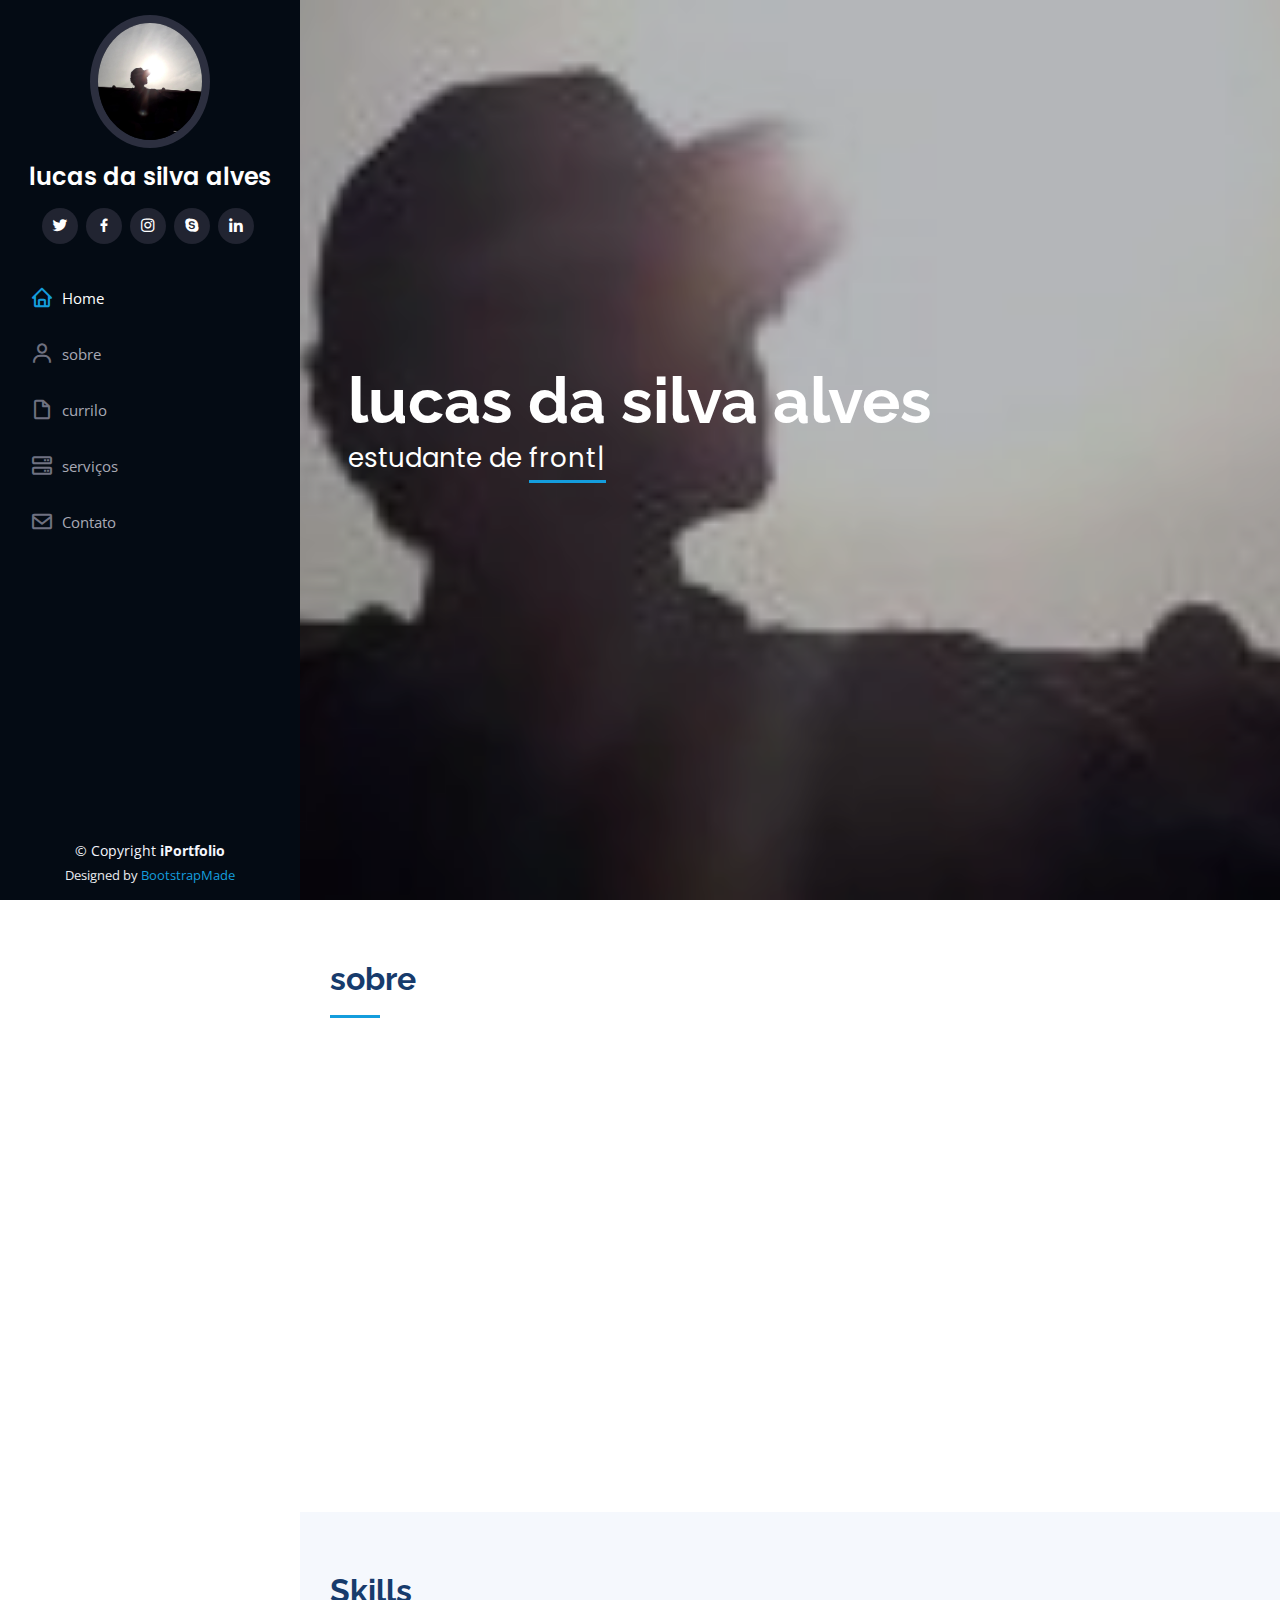
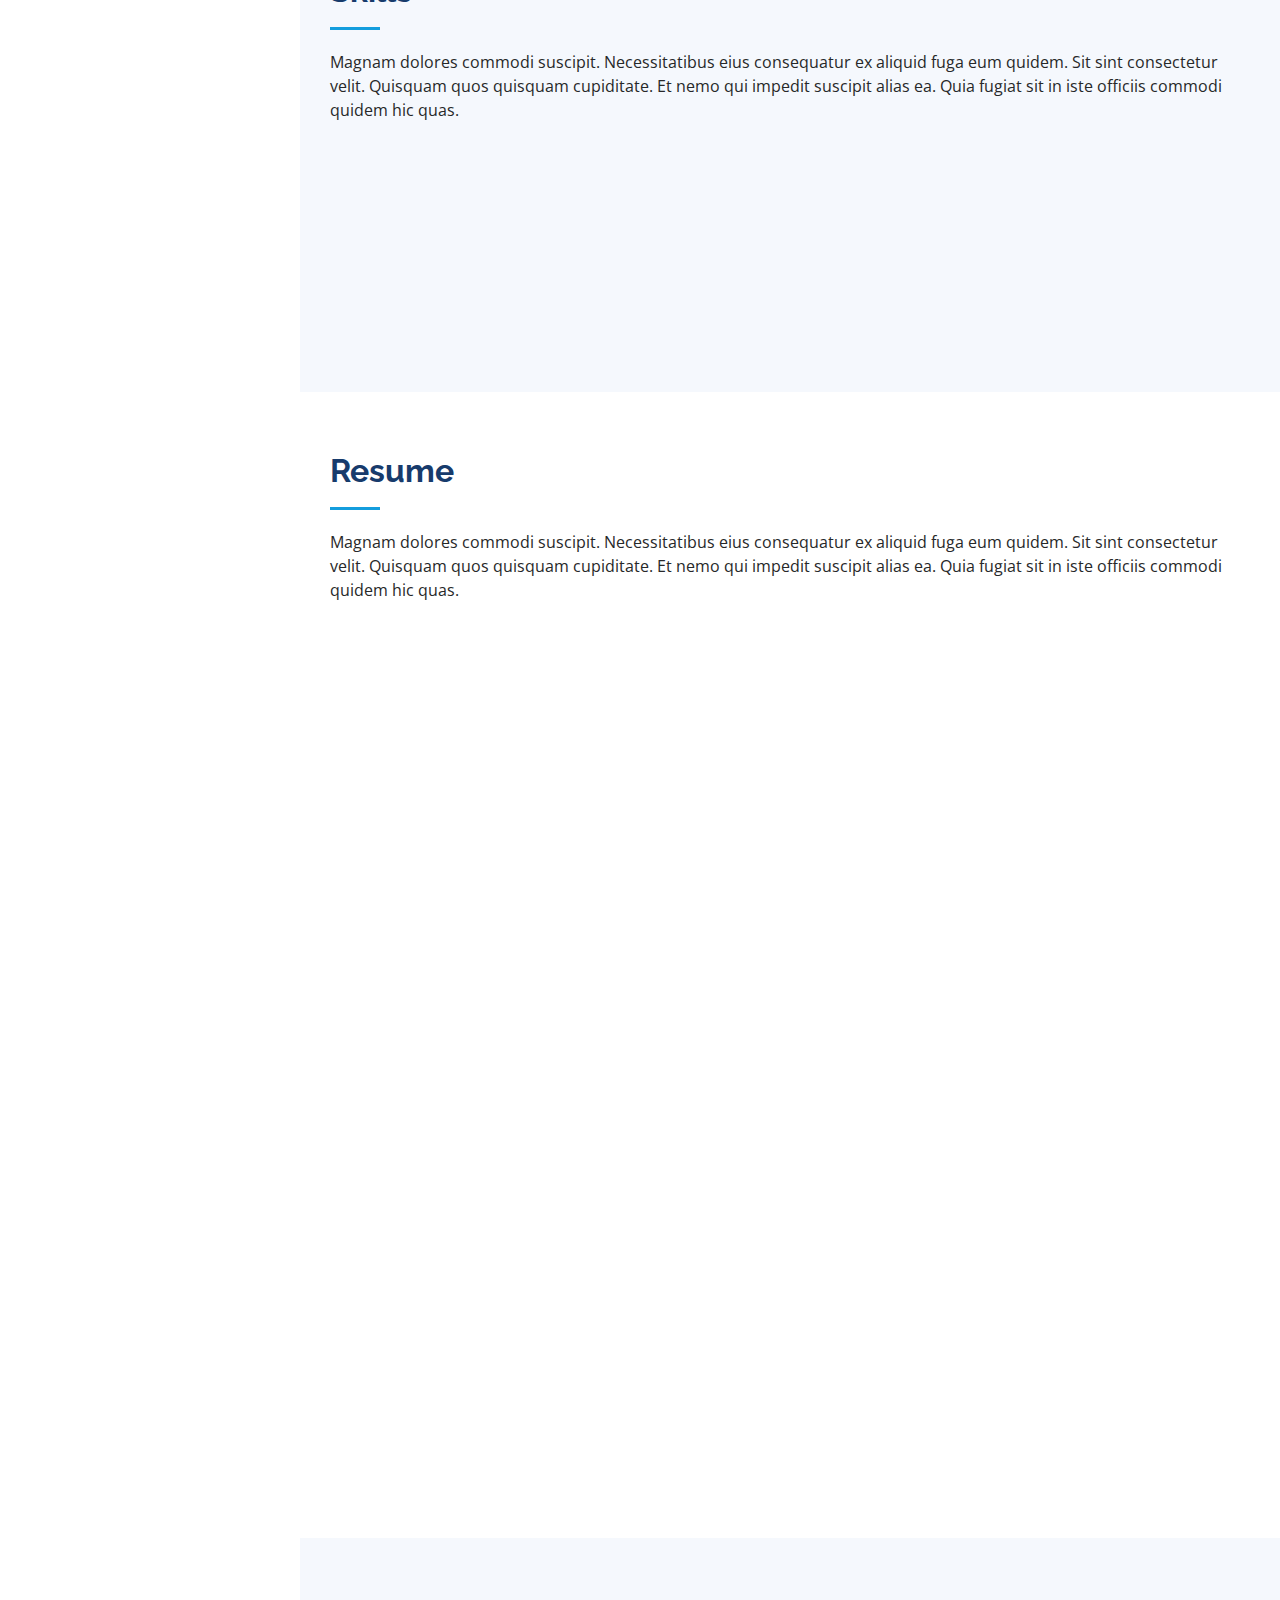
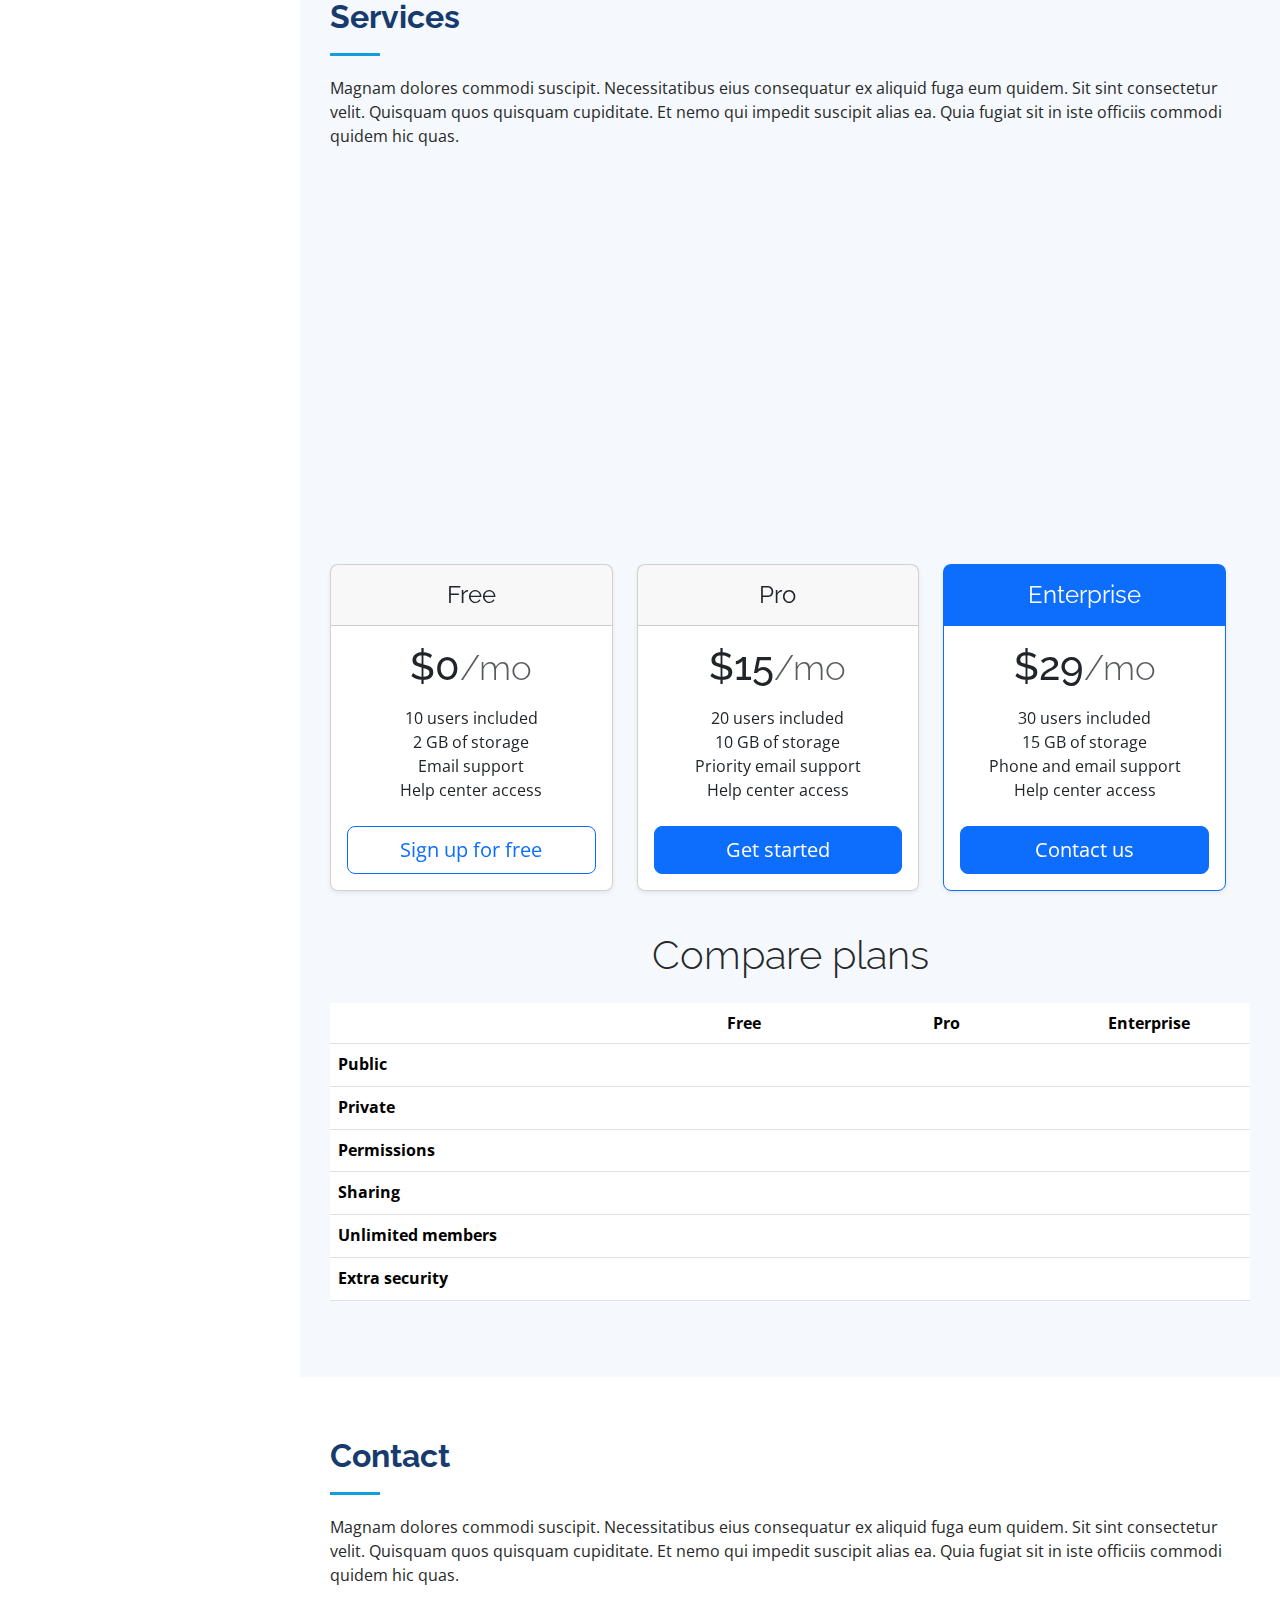
<file: index.html>
<!DOCTYPE html>
<html lang="pt-br">

<head>
  <meta charset="utf-8">
  <meta content="width=device-width, initial-scale=1.0" name="viewport">

  <title>lucas da silva alves</title>
  <meta content="" name="description">
  <meta content="" name="keywords">

  <!-- Favicons -->
  <link href="assets/img/favicon.png" rel="icon">
  <link href="assets/img/apple-touch-icon.png" rel="apple-touch-icon">

  <!-- Google Fonts -->
  <link href="https://fonts.googleapis.com/css?family=Open+Sans:300,300i,400,400i,600,600i,700,700i|Raleway:300,300i,400,400i,500,500i,600,600i,700,700i|Poppins:300,300i,400,400i,500,500i,600,600i,700,700i" rel="stylesheet">

  <!-- Vendor CSS Files -->
  <link href="assets/vendor/aos/aos.css" rel="stylesheet">
  <link href="assets/vendor/bootstrap/css/bootstrap.min.css" rel="stylesheet">
  <link href="assets/vendor/bootstrap-icons/bootstrap-icons.css" rel="stylesheet">
  <link href="assets/vendor/boxicons/css/boxicons.min.css" rel="stylesheet">
  <link href="assets/vendor/glightbox/css/glightbox.min.css" rel="stylesheet">
  <link href="assets/vendor/swiper/swiper-bundle.min.css" rel="stylesheet">

  <!-- Template Main CSS File -->
  <link href="assets/css/style.css" rel="stylesheet">

  <!-- =======================================================
  * Template Name: iPortfolio
  * Updated: Jan 29 2024 with Bootstrap v5.3.2
  * Template URL: https://bootstrapmade.com/iportfolio-bootstrap-portfolio-websites-template/
  * Author: BootstrapMade.com
  * License: https://bootstrapmade.com/license/
  ======================================================== -->
</head>

<body>

  <!-- ======= Mobile nav toggle button ======= -->
  <i class="bi bi-list mobile-nav-toggle d-xl-none"></i>

  <!-- ======= Header ======= -->
  <header id="header">
    <div class="d-flex flex-column">

      <div class="profile">
        <img src="assets/img/profile-img.jpg" alt="" class="img-fluid rounded-circle">
        <h1 class="text-light"><a href="index.html">lucas da silva alves</a></h1>
        <div class="social-links mt-3 text-center">
          <a href="#" class="twitter"><i class="bx bxl-twitter"></i></a>
          <a href="#" class="facebook"><i class="bx bxl-facebook"></i></a>
          <a href="#" class="instagram"><i class="bx bxl-instagram"></i></a>
          <a href="#" class="google-plus"><i class="bx bxl-skype"></i></a>
          <a href="#" class="linkedin"><i class="bx bxl-linkedin"></i></a>
        </div>
      </div>

      <nav id="navbar" class="nav-menu navbar">
        <ul>
          <li><a href="#hero" class="nav-link scrollto active"><i class="bx bx-home"></i> <span>Home</span></a></li>
          <li><a href="#about" class="nav-link scrollto"><i class="bx bx-user"></i> <span>sobre</span></a></li>
          <li><a href="#resume" class="nav-link scrollto"><i class="bx bx-file-blank"></i> <span>currilo</span></a></li>
          <li><a href="#services" class="nav-nk scrollto"><i class="bx bx-server"></i> <span>serviços</span></a></li>
          <li><a href="#contact" class="nav-link scrollto"><i class="bx bx-envelope"></i> <span>Contato</span></a></li>
        </ul>
      </nav><!-- .nav-menu -->
    </div>
  </header><!-- End Header -->

  <!-- ======= Hero Section ======= -->
  <section id="hero" class="d-flex flex-column justify-content-center align-items-center">
    <div class="hero-container" data-aos="fade-in">
      <h1>lucas da silva alves</h1>
      <p>estudante de <span class="typed" data-typed-items="front-end,back-end,empreendedorismo"></span></p>
    </div>
  </section><!-- End Hero -->

  <main id="main">

    <!-- ======= About Section ======= -->
    <section id="about" class="about">
      <div class="container">

        <div class="section-title">
          <h2>sobre</h2>
          
        <div class="row">
          <div class="col-lg-4" data-aos="fade-right">
            <img src="assets/img/profile-img.jpg" class="img-fluid" alt="">
          </div>
          <div class="col-lg-8 pt-4 pt-lg-0 content" data-aos="fade-left">
            <h3>UI/UX Designer &amp; Web Developer.</h3>
            <p class="fst-italic">
              Lorem ipsum dolor sit amet, consectetur adipiscing elit, sed do eiusmod tempor incididunt ut labore et dolore
              magna aliqua.
            </p>
            <div class="row">
              <div class="col-lg-6">
                <ul>
                  <li><i class="bi bi-chevron-right"></i> <strong>data de nascimento:</strong> <span>03 nov 2004</span></li>
                  <li><i class="bi bi-chevron-right"></i> <strong>celular:</strong> <span>+123 456 7890</span></li>
                  <li><i class="bi bi-chevron-right"></i> <strong>cidade:</strong> <span>Mauá,SP</span></li>
                </ul>
              </div>
              <div class="col-lg-6">
                <ul>
                  <li><i class="bi bi-chevron-right"></i> <strong>anos:</strong> <span>19</span></li>
                  <li><i class="bi bi-chevron-right"></i> <strong>grau:</strong> <span>junior</span></li>
                  <li><i class="bi bi-chevron-right"></i> <strong>email:</strong> <span>lucastucha@6gmail.com</span></li>
                  <li><i class="bi bi-chevron-right"></i> <strong>Freelance:</strong> <span>em processo</span></li>
                </ul>
              </div>
            </div>
            <p>
              Officiis eligendi itaque labore et dolorum mollitia officiis optio vero. Quisquam sunt adipisci omnis et ut. Nulla accusantium dolor incidunt officia tempore. Et eius omnis.
              Cupiditate ut dicta maxime officiis quidem quia. Sed et consectetur qui quia repellendus itaque neque. Aliquid amet quidem ut quaerat cupiditate. Ab et eum qui repellendus omnis culpa magni laudantium dolores.
            </p>
          </div>
        </div>

      </div>
    </section><!-- End About Section -->
    <!-- ======= Skills Section ======= -->
    <section id="skills" class="skills section-bg">
      <div class="container">

        <div class="section-title">
          <h2>Skills</h2>
          <p>Magnam dolores commodi suscipit. Necessitatibus eius consequatur ex aliquid fuga eum quidem. Sit sint consectetur velit. Quisquam quos quisquam cupiditate. Et nemo qui impedit suscipit alias ea. Quia fugiat sit in iste officiis commodi quidem hic quas.</p>
        </div>

        <div class="row skills-content">

          <div class="col-lg-6" data-aos="fade-up">

            <div class="progress">
              <span class="skill">HTML <i class="val">100%</i></span>
              <div class="progress-bar-wrap">
                <div class="progress-bar" role="progressbar" aria-valuenow="100" aria-valuemin="0" aria-valuemax="100"></div>
              </div>
            </div>

            <div class="progress">
              <span class="skill">CSS <i class="val">90%</i></span>
              <div class="progress-bar-wrap">
                <div class="progress-bar" role="progressbar" aria-valuenow="90" aria-valuemin="0" aria-valuemax="100"></div>
              </div>
            </div>

            <div class="progress">
              <span class="skill">JavaScript <i class="val">75%</i></span>
              <div class="progress-bar-wrap">
                <div class="progress-bar" role="progressbar" aria-valuenow="75" aria-valuemin="0" aria-valuemax="100"></div>
              </div>
            </div>

          </div>

          <div class="col-lg-6" data-aos="fade-up" data-aos-delay="100">

            <div class="progress">
              <span class="skill">PHP <i class="val">80%</i></span>
              <div class="progress-bar-wrap">
                <div class="progress-bar" role="progressbar" aria-valuenow="80" aria-valuemin="0" aria-valuemax="100"></div>
              </div>
            </div>

            <div class="progress">
              <span class="skill">WordPress/CMS <i class="val">90%</i></span>
              <div class="progress-bar-wrap">
                <div class="progress-bar" role="progressbar" aria-valuenow="90" aria-valuemin="0" aria-valuemax="100"></div>
              </div>
            </div>

            <div class="progress">
              <span class="skill">Photoshop <i class="val">55%</i></span>
              <div class="progress-bar-wrap">
                <div class="progress-bar" role="progressbar" aria-valuenow="55" aria-valuemin="0" aria-valuemax="100"></div>
              </div>
            </div>

          </div>

        </div>

      </div>
    </section><!-- End Skills Section -->

    <!-- ======= Resume Section ======= -->
    <section id="resume" class="resume">
      <div class="container">

        <div class="section-title">
          <h2>Resume</h2>
          <p>Magnam dolores commodi suscipit. Necessitatibus eius consequatur ex aliquid fuga eum quidem. Sit sint consectetur velit. Quisquam quos quisquam cupiditate. Et nemo qui impedit suscipit alias ea. Quia fugiat sit in iste officiis commodi quidem hic quas.</p>
        </div>

        <div class="row">
          <div class="col-lg-6" data-aos="fade-up">
            <h3 class="resume-title">Sumary</h3>
            <div class="resume-item pb-0">
              <h4>lucas da silva alves</h4>
              <p><em>Innovative and deadline-driven Graphic Designer with 3+ years of experience designing and developing user-centered digital/print marketing material from initial concept to final, polished deliverable.</em></p>
              <ul>
                <li>Portland par 127,Orlando, FL</li>
                <li>(123) 456-7891</li>
                <li>alice.barkley@example.com</li>
              </ul>
            </div>

            <h3 class="resume-title">Education</h3>
            <div class="resume-item">
              <h4>Master of Fine Arts &amp; Graphic Design</h4>
              <h5>2015 - 2016</h5>
              <p><em>Rochester Institute of Technology, Rochester, NY</em></p>
              <p>Qui deserunt veniam. Et sed aliquam labore tempore sed quisquam iusto autem sit. Ea vero voluptatum qui ut dignissimos deleniti nerada porti sand markend</p>
            </div>
            <div class="resume-item">
              <h4>Bachelor of Fine Arts &amp; Graphic Design</h4>
              <h5>2010 - 2014</h5>
              <p><em>Rochester Institute of Technology, Rochester, NY</em></p>
              <p>Quia nobis sequi est occaecati aut. Repudiandae et iusto quae reiciendis et quis Eius vel ratione eius unde vitae rerum voluptates asperiores voluptatem Earum molestiae consequatur neque etlon sader mart dila</p>
            </div>
          </div>
          <div class="col-lg-6" data-aos="fade-up" data-aos-delay="100">
            <h3 class="resume-title">Professional Experience</h3>
            <div class="resume-item">
              <h4>Senior graphic design specialist</h4>
              <h5>2019 - Present</h5>
              <p><em>Experion, New York, NY </em></p>
              <ul>
                <li>Lead in the design, development, and implementation of the graphic, layout, and production communication materials</li>
                <li>Delegate tasks to the 7 members of the design team and provide counsel on all aspects of the project. </li>
                <li>Supervise the assessment of all graphic materials in order to ensure quality and accuracy of the design</li>
                <li>Oversee the efficient use of production project budgets ranging from $2,000 - $25,000</li>
              </ul>
            </div>
            <div class="resume-item">
              <h4>Graphic design specialist</h4>
              <h5>2017 - 2018</h5>
              <p><em>Stepping Stone Advertising, New York, NY</em></p>
              <ul>
                <li>Developed numerous marketing programs (logos, brochures,infographics, presentations, and advertisements).</li>
                <li>Managed up to 5 projects or tasks at a given time while under pressure</li>
                <li>Recommended and consulted with clients on the most appropriate graphic design</li>
                <li>Created 4+ design presentations and proposals a month for clients and account managers</li>
              </ul>
            </div>
          </div>
        </div>

      </div>
    </section><!-- End Resume Section -->
    <!-- ======= Services Section ======= -->
    <section id="services" class="services section-bg">
      <div class="container">

        <div class="section-title">
          <h2>Services</h2>
          <p>Magnam dolores commodi suscipit. Necessitatibus eius consequatur ex aliquid fuga eum quidem. Sit sint consectetur velit. Quisquam quos quisquam cupiditate. Et nemo qui impedit suscipit alias ea. Quia fugiat sit in iste officiis commodi quidem hic quas.</p>
        </div>

        <div class="row">
          <div class="col-lg-4 col-md-6 icon-box" data-aos="fade-up">
            <div class="icon"><i class="bi bi-briefcase"></i></div>
            <h4 class="title"><a href="">Lorem Ipsum</a></h4>
            <p class="description">Voluptatum deleniti atque corrupti quos dolores et quas molestias excepturi sint occaecati cupiditate non provident</p>
          </div>
          <div class="col-lg-4 col-md-6 icon-box" data-aos="fade-up" data-aos-delay="100">
            <div class="icon"><i class="bi bi-card-checklist"></i></div>
            <h4 class="title"><a href="">Dolor Sitema</a></h4>
            <p class="description">Minim veniam, quis nostrud exercitation ullamco laboris nisi ut aliquip ex ea commodo consequat tarad limino ata</p>
          </div>
          <div class="col-lg-4 col-md-6 icon-box" data-aos="fade-up" data-aos-delay="200">
            <div class="icon"><i class="bi bi-bar-chart"></i></div>
            <h4 class="title"><a href="">Sed ut perspiciatis</a></h4>
            <p class="description">Duis aute irure dolor in reprehenderit in voluptate velit esse cillum dolore eu fugiat nulla pariatur</p>
          </div>
          <div class="col-lg-4 col-md-6 icon-box" data-aos="fade-up" data-aos-delay="300">
            <div class="icon"><i class="bi bi-binoculars"></i></div>
            <h4 class="title"><a href="">Magni Dolores</a></h4>
            <p class="description">Excepteur sint occaecat cupidatat non proident, sunt in culpa qui officia deserunt mollit anim id est laborum</p>
          </div>
          <div class="col-lg-4 col-md-6 icon-box" data-aos="fade-up" data-aos-delay="400">
            <div class="icon"><i class="bi bi-brightness-high"></i></div>
            <h4 class="title"><a href="">Nemo Enim</a></h4>
            <p class="description">At vero eos et accusamus et iusto odio dignissimos ducimus qui blanditiis praesentium voluptatum deleniti atque</p>
          </div>
          <div class="col-lg-4 col-md-6 icon-box" data-aos="fade-up" data-aos-delay="500">
            <div class="icon"><i class="bi bi-calendar4-week"></i></div>
            <h4 class="title"><a href="">Eiusmod Tempor</a></h4>
            <p class="description">Et harum quidem rerum facilis est et expedita distinctio. Nam libero tempore, cum soluta nobis est eligendi</p>
          </div>

          <div class="row row-cols-1 row-cols-md-3 mb-3 text-center">
            <div class="col">
              <div class="card mb-4 rounded-3 shadow-sm">
                <div class="card-header py-3">
                  <h4 class="my-0 fw-normal">Free</h4>
                </div>
                <div class="card-body">
                  <h1 class="card-title pricing-card-title">$0<small class="text-body-secondary fw-light">/mo</small></h1>
                  <ul class="list-unstyled mt-3 mb-4">
                    <li>10 users included</li>
                    <li>2 GB of storage</li>
                    <li>Email support</li>
                    <li>Help center access</li>
                  </ul>
                  <a href="#contact" type="button" class="w-100 btn btn-lg btn-outline-primary">Sign up for free</a>
                </div>
              </div>
            </div>
            <div class="col">
              <div class="card mb-4 rounded-3 shadow-sm">
                <div class="card-header py-3">
                  <h4 class="my-0 fw-normal">Pro</h4>
                </div>
                <div class="card-body">
                  <h1 class="card-title pricing-card-title">$15<small class="text-body-secondary fw-light">/mo</small></h1>
                  <ul class="list-unstyled mt-3 mb-4">
                    <li>20 users included</li>
                    <li>10 GB of storage</li>
                    <li>Priority email support</li>
                    <li>Help center access</li>
                  </ul>
                  <a href="#contact" type="button" class="w-100 btn btn-lg btn-primary">Get started</a>
                </div>
              </div>
            </div>
            <div class="col">
              <div class="card mb-4 rounded-3 shadow-sm border-primary">
                <div class="card-header py-3 text-bg-primary border-primary">
                  <h4 class="my-0 fw-normal">Enterprise</h4>
                </div>
                <div class="card-body">
                  <h1 class="card-title pricing-card-title">$29<small class="text-body-secondary fw-light">/mo</small></h1>
                  <ul class="list-unstyled mt-3 mb-4">
                    <li>30 users included</li>
                    <li>15 GB of storage</li>
                    <li>Phone and email support</li>
                    <li>Help center access</li>
                  </ul>
                  <a href="#contact" type="button" class="w-100 btn btn-lg btn-primary">Contact us</a>
                </div>
              </div>
            </div>
          </div>
      
          <h2 class="display-6 text-center mb-4">Compare plans</h2>
      
          <div class="table-responsive">
            <table class="table text-center">
              <thead>
                <tr>
                  <th style="width: 34%;"></th>
                  <th style="width: 22%;">Free</th>
                  <th style="width: 22%;">Pro</th>
                  <th style="width: 22%;">Enterprise</th>
                </tr>
              </thead>
              <tbody>
                <tr>
                  <th scope="row" class="text-start">Public</th>
                  <td><svg class="bi" width="24" height="24"><use xlink:href="#check"></use></svg></td>
                  <td><svg class="bi" width="24" height="24"><use xlink:href="#check"></use></svg></td>
                  <td><svg class="bi" width="24" height="24"><use xlink:href="#check"></use></svg></td>
                </tr>
                <tr>
                  <th scope="row" class="text-start">Private</th>
                  <td></td>
                  <td><svg class="bi" width="24" height="24"><use xlink:href="#check"></use></svg></td>
                  <td><svg class="bi" width="24" height="24"><use xlink:href="#check"></use></svg></td>
                </tr>
              </tbody>
      
              <tbody>
                <tr>
                  <th scope="row" class="text-start">Permissions</th>
                  <td><svg class="bi" width="24" height="24"><use xlink:href="#check"></use></svg></td>
                  <td><svg class="bi" width="24" height="24"><use xlink:href="#check"></use></svg></td>
                  <td><svg class="bi" width="24" height="24"><use xlink:href="#check"></use></svg></td>
                </tr>
                <tr>
                  <th scope="row" class="text-start">Sharing</th>
                  <td></td>
                  <td><svg class="bi" width="24" height="24"><use xlink:href="#check"></use></svg></td>
                  <td><svg class="bi" width="24" height="24"><use xlink:href="#check"></use></svg></td>
                </tr>
                <tr>
                  <th scope="row" class="text-start">Unlimited members</th>
                  <td></td>
                  <td><svg class="bi" width="24" height="24"><use xlink:href="#check"></use></svg></td>
                  <td><svg class="bi" width="24" height="24"><use xlink:href="#check"></use></svg></td>
                </tr>
                <tr>
                  <th scope="row" class="text-start">Extra security</th>
                  <td></td>
                  <td></td>
                  <td><svg class="bi" width="24" height="24"><use xlink:href="#check"></use></svg></td>
                </tr>
              </tbody>
            </table>
          </div>
        </div>

      </div>
    </section><!-- End Services Section -->

    

    <!-- ======= Contact Section ======= -->
    <section id="contact" class="contact">
      <div class="container">

        <div class="section-title">
          <h2>Contact</h2>
          <p>Magnam dolores commodi suscipit. Necessitatibus eius consequatur ex aliquid fuga eum quidem. Sit sint consectetur velit. Quisquam quos quisquam cupiditate. Et nemo qui impedit suscipit alias ea. Quia fugiat sit in iste officiis commodi quidem hic quas.</p>
        </div>

        <div class="row" data-aos="fade-in">

          <div class="col-lg-12 d-flex align-items-stretch">
            <div class="info">
              <div class="address">
                <i class="bi bi-geo-alt"></i>
                <h4>Location:</h4>
                <p>A108 Adam Street, New York, NY 535022</p>
              </div>

              <div class="email">
                <i class="bi bi-envelope"></i>
                <h4>Email:</h4>
                <p>info@example.com</p>
              </div>

              <div class="phone">
                <i class="bi bi-phone"></i>
                <h4>Celular:</h4>
                <p>+11 94531-9073</p>
              </div>
              <iframe src="https://www.google.com/maps/embed?pb=!1m18!1m12!1m3!1d3653.6888287886395!2d-46.453670525016186!3d-23.68708346622238!2m3!1f0!2f0!3f0!3m2!1i1024!2i768!4f13.1!3m3!1m2!1s0x94ce6bf1cd6016f3%3A0xd2309ab0209c164!2sR.%20Brasil%2C%20Mau%C3%A1%20-%20SP%2C%2009351-000!5e0!3m2!1spt-BR!2sbr!4v1707851012991!5m2!1spt-BR!2sbr" frameborder="0" style="border:0; width: 100%; height: 290px;" allowfullscreen></iframe>
            </div>

          </div>
        </div>

      </div>
    </section><!-- End Contact Section -->

  </main><!-- End #main -->

  <!-- ======= Footer ======= -->
  <footer id="footer">
    <div class="container">
      <div class="copyright">
        &copy; Copyright <strong><span>iPortfolio</span></strong>
      </div>
      <div class="credits">
        <!-- All the links in the footer should remain intact. -->
        <!-- You can delete the links only if you purchased the pro version. -->
        <!-- Licensing information: https://bootstrapmade.com/license/ -->
        <!-- Purchase the pro version with working PHP/AJAX contact form: https://bootstrapmade.com/iportfolio-bootstrap-portfolio-websites-template/ -->
        Designed by <a href="https://bootstrapmade.com/">BootstrapMade</a>
      </div>
    </div>
  </footer><!-- End  Footer -->

  <a href="#" class="back-to-top d-flex align-items-center justify-content-center"><i class="bi bi-arrow-up-short"></i></a>

  <!-- Vendor JS Files -->
  <script src="assets/vendor/purecounter/purecounter_vanilla.js"></script>
  <script src="assets/vendor/aos/aos.js"></script>
  <script src="assets/vendor/bootstrap/js/bootstrap.bundle.min.js"></script>
  <script src="assets/vendor/glightbox/js/glightbox.min.js"></script>
  <script src="assets/vendor/isotope-layout/isotope.pkgd.min.js"></script>
  <script src="assets/vendor/swiper/swiper-bundle.min.js"></script>
  <script src="assets/vendor/typed.js/typed.umd.js"></script>
  <script src="assets/vendor/waypoints/noframework.waypoints.js"></script>
  <script src="assets/vendor/php-email-form/validate.js"></script>

  <!-- Template Main JS File -->
  <script src="assets/js/main.js"></script>

</body>

</html>
</file>
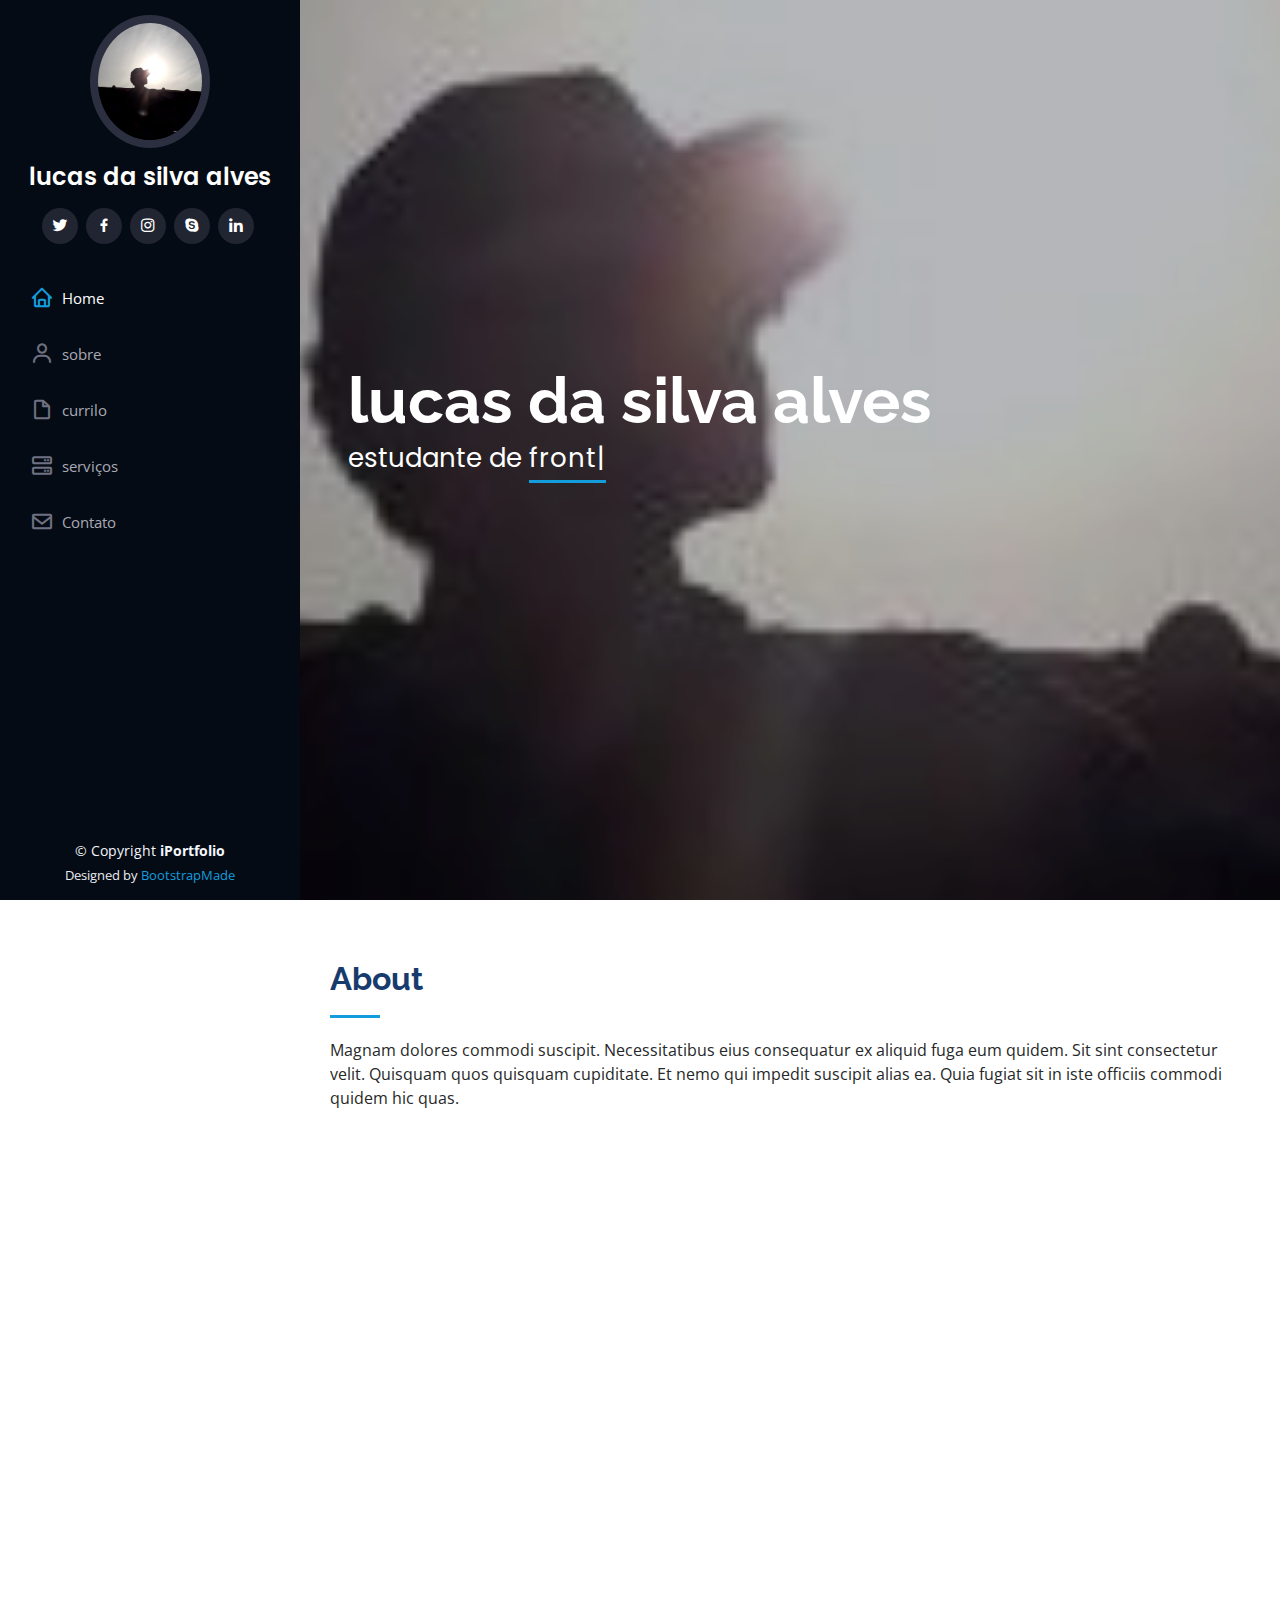
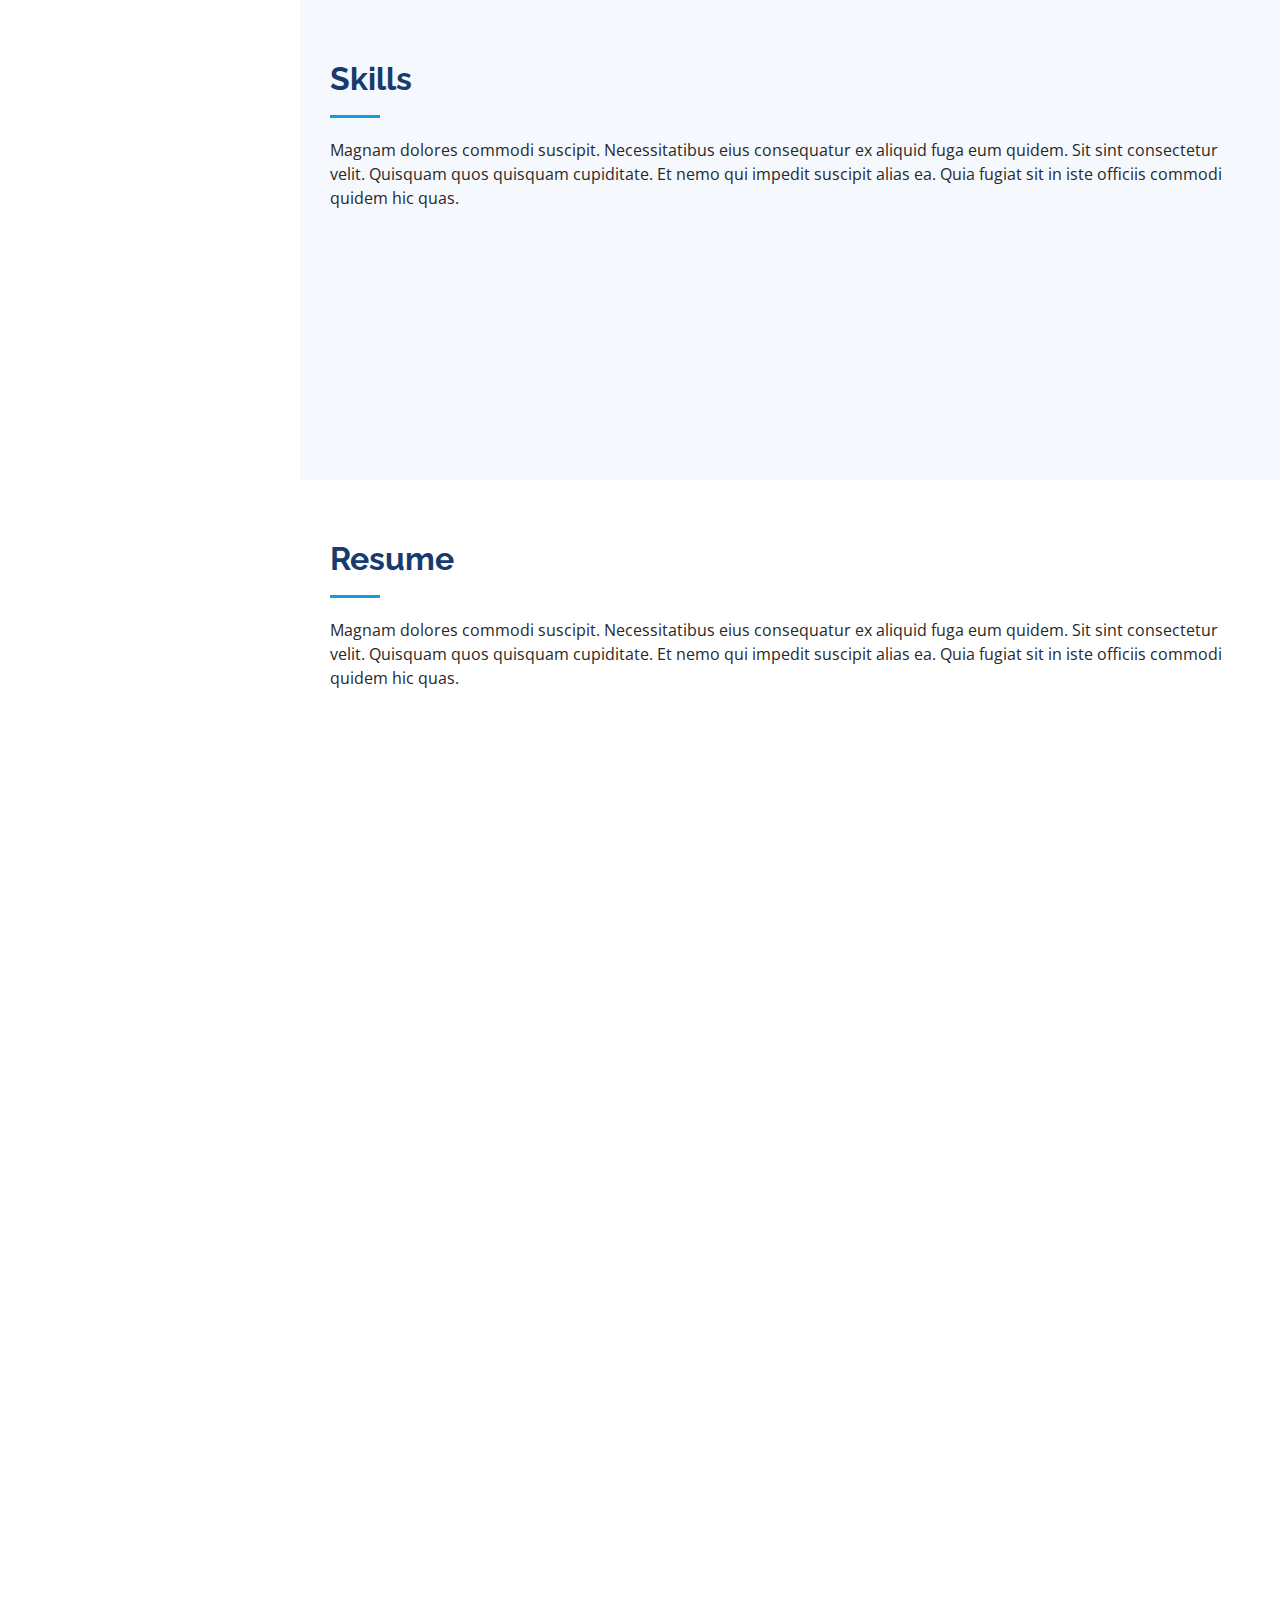
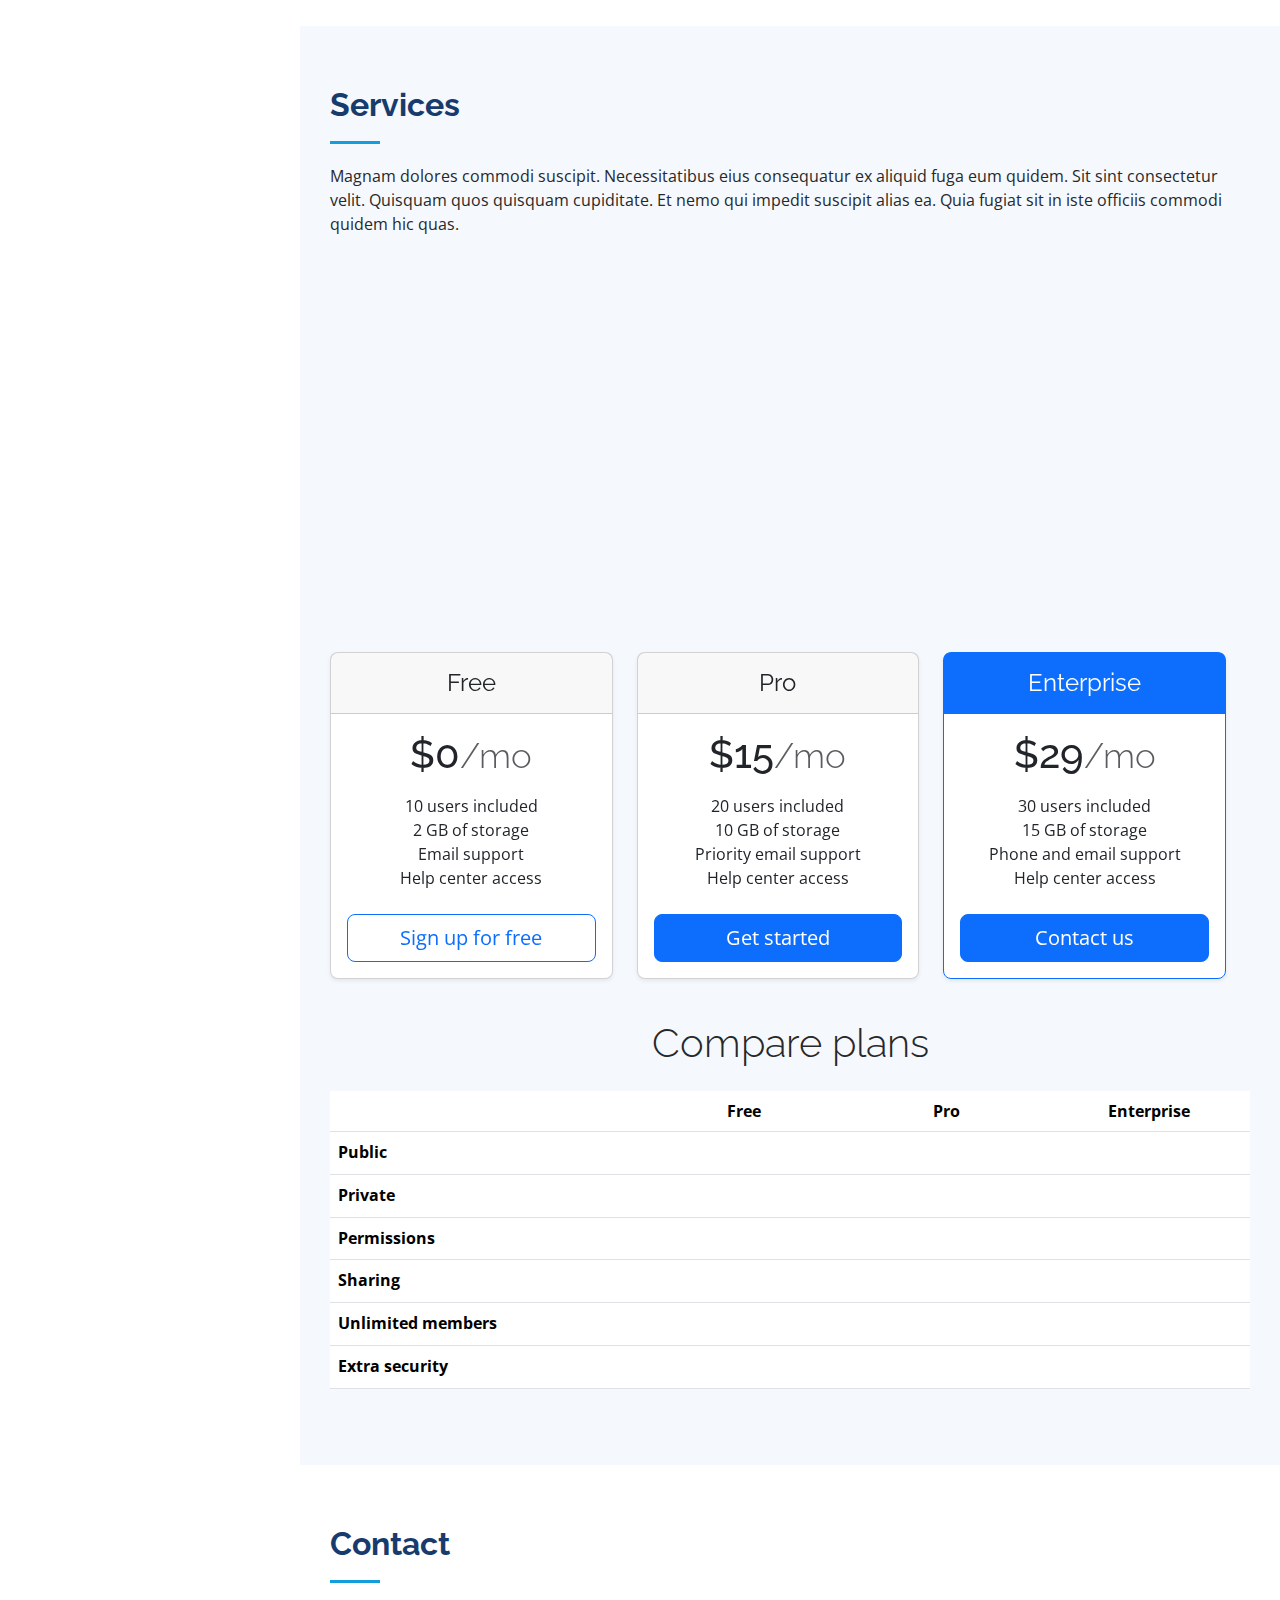
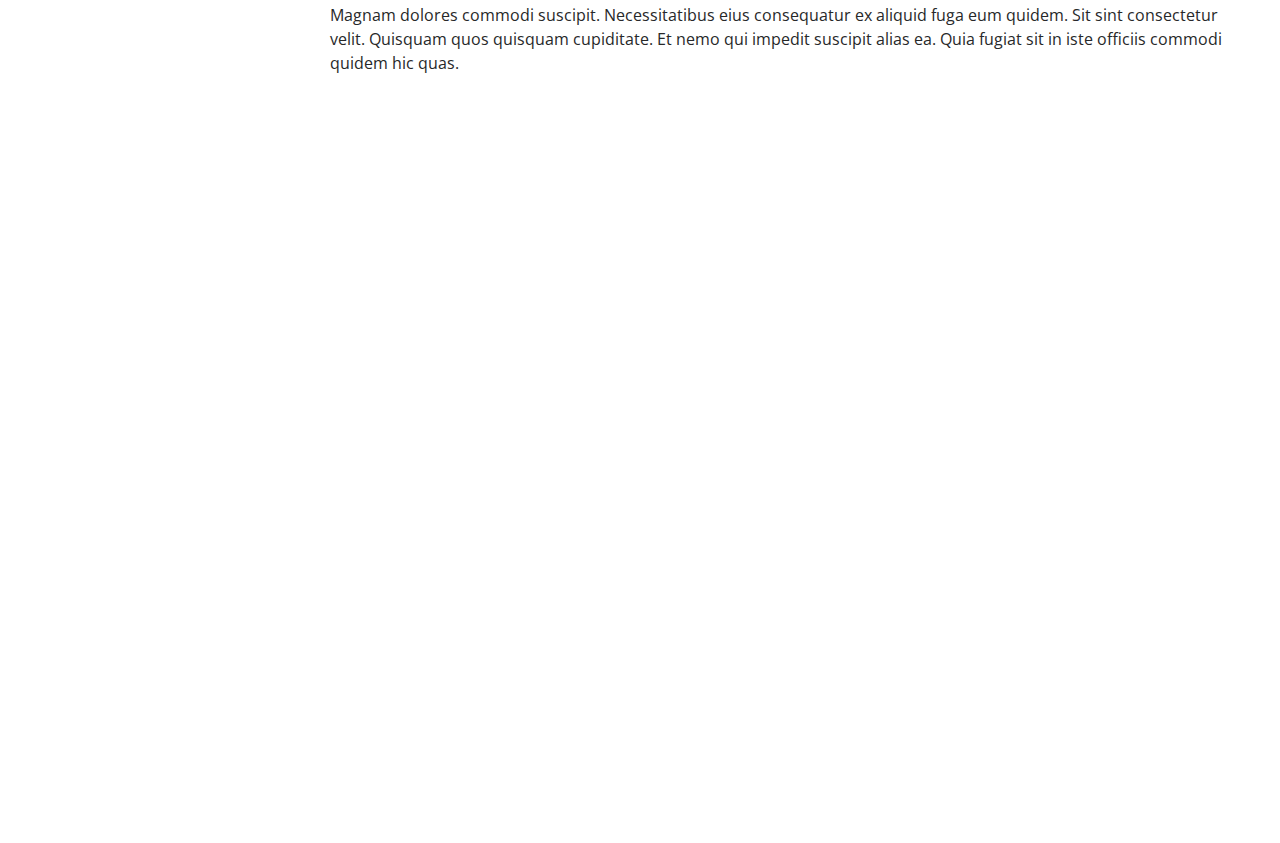
<file: iPortfolio/index.html>
<!DOCTYPE html>
<html lang="pt-br">

<head>
  <meta charset="utf-8">
  <meta content="width=device-width, initial-scale=1.0" name="viewport">

  <title>lucas da silva alves</title>
  <meta content="" name="description">
  <meta content="" name="keywords">

  <!-- Favicons -->
  <link href="assets/img/favicon.png" rel="icon">
  <link href="assets/img/apple-touch-icon.png" rel="apple-touch-icon">

  <!-- Google Fonts -->
  <link href="https://fonts.googleapis.com/css?family=Open+Sans:300,300i,400,400i,600,600i,700,700i|Raleway:300,300i,400,400i,500,500i,600,600i,700,700i|Poppins:300,300i,400,400i,500,500i,600,600i,700,700i" rel="stylesheet">

  <!-- Vendor CSS Files -->
  <link href="assets/vendor/aos/aos.css" rel="stylesheet">
  <link href="assets/vendor/bootstrap/css/bootstrap.min.css" rel="stylesheet">
  <link href="assets/vendor/bootstrap-icons/bootstrap-icons.css" rel="stylesheet">
  <link href="assets/vendor/boxicons/css/boxicons.min.css" rel="stylesheet">
  <link href="assets/vendor/glightbox/css/glightbox.min.css" rel="stylesheet">
  <link href="assets/vendor/swiper/swiper-bundle.min.css" rel="stylesheet">

  <!-- Template Main CSS File -->
  <link href="assets/css/style.css" rel="stylesheet">

  <!-- =======================================================
  * Template Name: iPortfolio
  * Updated: Jan 29 2024 with Bootstrap v5.3.2
  * Template URL: https://bootstrapmade.com/iportfolio-bootstrap-portfolio-websites-template/
  * Author: BootstrapMade.com
  * License: https://bootstrapmade.com/license/
  ======================================================== -->
</head>

<body>

  <!-- ======= Mobile nav toggle button ======= -->
  <i class="bi bi-list mobile-nav-toggle d-xl-none"></i>

  <!-- ======= Header ======= -->
  <header id="header">
    <div class="d-flex flex-column">

      <div class="profile">
        <img src="assets/img/profile-img.jpg" alt="" class="img-fluid rounded-circle">
        <h1 class="text-light"><a href="index.html">lucas da silva alves</a></h1>
        <div class="social-links mt-3 text-center">
          <a href="#" class="twitter"><i class="bx bxl-twitter"></i></a>
          <a href="#" class="facebook"><i class="bx bxl-facebook"></i></a>
          <a href="#" class="instagram"><i class="bx bxl-instagram"></i></a>
          <a href="#" class="google-plus"><i class="bx bxl-skype"></i></a>
          <a href="#" class="linkedin"><i class="bx bxl-linkedin"></i></a>
        </div>
      </div>

      <nav id="navbar" class="nav-menu navbar">
        <ul>
          <li><a href="#hero" class="nav-link scrollto active"><i class="bx bx-home"></i> <span>Home</span></a></li>
          <li><a href="#about" class="nav-link scrollto"><i class="bx bx-user"></i> <span>sobre</span></a></li>
          <li><a href="#resume" class="nav-link scrollto"><i class="bx bx-file-blank"></i> <span>currilo</span></a></li>
          <li><a href="#services" class="nav-nk scrollto"><i class="bx bx-server"></i> <span>serviços</span></a></li>
          <li><a href="#contact" class="nav-link scrollto"><i class="bx bx-envelope"></i> <span>Contato</span></a></li>
        </ul>
      </nav><!-- .nav-menu -->
    </div>
  </header><!-- End Header -->

  <!-- ======= Hero Section ======= -->
  <section id="hero" class="d-flex flex-column justify-content-center align-items-center">
    <div class="hero-container" data-aos="fade-in">
      <h1>lucas da silva alves</h1>
      <p>estudante de <span class="typed" data-typed-items="front-end,back-end,empreendedorismo"></span></p>
    </div>
  </section><!-- End Hero -->

  <main id="main">

    <!-- ======= About Section ======= -->
    <section id="about" class="about">
      <div class="container">

        <div class="section-title">
          <h2>About</h2>
          <p>Magnam dolores commodi suscipit. Necessitatibus eius consequatur ex aliquid fuga eum quidem. Sit sint consectetur velit. Quisquam quos quisquam cupiditate. Et nemo qui impedit suscipit alias ea. Quia fugiat sit in iste officiis commodi quidem hic quas.</p>
        </div>

        <div class="row">
          <div class="col-lg-4" data-aos="fade-right">
            <img src="assets/img/profile-img.jpg" class="img-fluid" alt="">
          </div>
          <div class="col-lg-8 pt-4 pt-lg-0 content" data-aos="fade-left">
            <h3>UI/UX Designer &amp; Web Developer.</h3>
            <p class="fst-italic">
              Lorem ipsum dolor sit amet, consectetur adipiscing elit, sed do eiusmod tempor incididunt ut labore et dolore
              magna aliqua.
            </p>
            <div class="row">
              <div class="col-lg-6">
                <ul>
                  <li><i class="bi bi-chevron-right"></i> <strong>Birthday:</strong> <span>1 May 1995</span></li>
                  <li><i class="bi bi-chevron-right"></i> <strong>Website:</strong> <span>www.example.com</span></li>
                  <li><i class="bi bi-chevron-right"></i> <strong>Phone:</strong> <span>+123 456 7890</span></li>
                  <li><i class="bi bi-chevron-right"></i> <strong>City:</strong> <span>New York, USA</span></li>
                </ul>
              </div>
              <div class="col-lg-6">
                <ul>
                  <li><i class="bi bi-chevron-right"></i> <strong>Age:</strong> <span>30</span></li>
                  <li><i class="bi bi-chevron-right"></i> <strong>Degree:</strong> <span>Master</span></li>
                  <li><i class="bi bi-chevron-right"></i> <strong>PhEmailone:</strong> <span>email@example.com</span></li>
                  <li><i class="bi bi-chevron-right"></i> <strong>Freelance:</strong> <span>Available</span></li>
                </ul>
              </div>
            </div>
            <p>
              Officiis eligendi itaque labore et dolorum mollitia officiis optio vero. Quisquam sunt adipisci omnis et ut. Nulla accusantium dolor incidunt officia tempore. Et eius omnis.
              Cupiditate ut dicta maxime officiis quidem quia. Sed et consectetur qui quia repellendus itaque neque. Aliquid amet quidem ut quaerat cupiditate. Ab et eum qui repellendus omnis culpa magni laudantium dolores.
            </p>
          </div>
        </div>

      </div>
    </section><!-- End About Section -->
    <!-- ======= Skills Section ======= -->
    <section id="skills" class="skills section-bg">
      <div class="container">

        <div class="section-title">
          <h2>Skills</h2>
          <p>Magnam dolores commodi suscipit. Necessitatibus eius consequatur ex aliquid fuga eum quidem. Sit sint consectetur velit. Quisquam quos quisquam cupiditate. Et nemo qui impedit suscipit alias ea. Quia fugiat sit in iste officiis commodi quidem hic quas.</p>
        </div>

        <div class="row skills-content">

          <div class="col-lg-6" data-aos="fade-up">

            <div class="progress">
              <span class="skill">HTML <i class="val">100%</i></span>
              <div class="progress-bar-wrap">
                <div class="progress-bar" role="progressbar" aria-valuenow="100" aria-valuemin="0" aria-valuemax="100"></div>
              </div>
            </div>

            <div class="progress">
              <span class="skill">CSS <i class="val">90%</i></span>
              <div class="progress-bar-wrap">
                <div class="progress-bar" role="progressbar" aria-valuenow="90" aria-valuemin="0" aria-valuemax="100"></div>
              </div>
            </div>

            <div class="progress">
              <span class="skill">JavaScript <i class="val">75%</i></span>
              <div class="progress-bar-wrap">
                <div class="progress-bar" role="progressbar" aria-valuenow="75" aria-valuemin="0" aria-valuemax="100"></div>
              </div>
            </div>

          </div>

          <div class="col-lg-6" data-aos="fade-up" data-aos-delay="100">

            <div class="progress">
              <span class="skill">PHP <i class="val">80%</i></span>
              <div class="progress-bar-wrap">
                <div class="progress-bar" role="progressbar" aria-valuenow="80" aria-valuemin="0" aria-valuemax="100"></div>
              </div>
            </div>

            <div class="progress">
              <span class="skill">WordPress/CMS <i class="val">90%</i></span>
              <div class="progress-bar-wrap">
                <div class="progress-bar" role="progressbar" aria-valuenow="90" aria-valuemin="0" aria-valuemax="100"></div>
              </div>
            </div>

            <div class="progress">
              <span class="skill">Photoshop <i class="val">55%</i></span>
              <div class="progress-bar-wrap">
                <div class="progress-bar" role="progressbar" aria-valuenow="55" aria-valuemin="0" aria-valuemax="100"></div>
              </div>
            </div>

          </div>

        </div>

      </div>
    </section><!-- End Skills Section -->

    <!-- ======= Resume Section ======= -->
    <section id="resume" class="resume">
      <div class="container">

        <div class="section-title">
          <h2>Resume</h2>
          <p>Magnam dolores commodi suscipit. Necessitatibus eius consequatur ex aliquid fuga eum quidem. Sit sint consectetur velit. Quisquam quos quisquam cupiditate. Et nemo qui impedit suscipit alias ea. Quia fugiat sit in iste officiis commodi quidem hic quas.</p>
        </div>

        <div class="row">
          <div class="col-lg-6" data-aos="fade-up">
            <h3 class="resume-title">Sumary</h3>
            <div class="resume-item pb-0">
              <h4>lucas da silva alves</h4>
              <p><em>Innovative and deadline-driven Graphic Designer with 3+ years of experience designing and developing user-centered digital/print marketing material from initial concept to final, polished deliverable.</em></p>
              <ul>
                <li>Portland par 127,Orlando, FL</li>
                <li>(123) 456-7891</li>
                <li>alice.barkley@example.com</li>
              </ul>
            </div>

            <h3 class="resume-title">Education</h3>
            <div class="resume-item">
              <h4>Master of Fine Arts &amp; Graphic Design</h4>
              <h5>2015 - 2016</h5>
              <p><em>Rochester Institute of Technology, Rochester, NY</em></p>
              <p>Qui deserunt veniam. Et sed aliquam labore tempore sed quisquam iusto autem sit. Ea vero voluptatum qui ut dignissimos deleniti nerada porti sand markend</p>
            </div>
            <div class="resume-item">
              <h4>Bachelor of Fine Arts &amp; Graphic Design</h4>
              <h5>2010 - 2014</h5>
              <p><em>Rochester Institute of Technology, Rochester, NY</em></p>
              <p>Quia nobis sequi est occaecati aut. Repudiandae et iusto quae reiciendis et quis Eius vel ratione eius unde vitae rerum voluptates asperiores voluptatem Earum molestiae consequatur neque etlon sader mart dila</p>
            </div>
          </div>
          <div class="col-lg-6" data-aos="fade-up" data-aos-delay="100">
            <h3 class="resume-title">Professional Experience</h3>
            <div class="resume-item">
              <h4>Senior graphic design specialist</h4>
              <h5>2019 - Present</h5>
              <p><em>Experion, New York, NY </em></p>
              <ul>
                <li>Lead in the design, development, and implementation of the graphic, layout, and production communication materials</li>
                <li>Delegate tasks to the 7 members of the design team and provide counsel on all aspects of the project. </li>
                <li>Supervise the assessment of all graphic materials in order to ensure quality and accuracy of the design</li>
                <li>Oversee the efficient use of production project budgets ranging from $2,000 - $25,000</li>
              </ul>
            </div>
            <div class="resume-item">
              <h4>Graphic design specialist</h4>
              <h5>2017 - 2018</h5>
              <p><em>Stepping Stone Advertising, New York, NY</em></p>
              <ul>
                <li>Developed numerous marketing programs (logos, brochures,infographics, presentations, and advertisements).</li>
                <li>Managed up to 5 projects or tasks at a given time while under pressure</li>
                <li>Recommended and consulted with clients on the most appropriate graphic design</li>
                <li>Created 4+ design presentations and proposals a month for clients and account managers</li>
              </ul>
            </div>
          </div>
        </div>

      </div>
    </section><!-- End Resume Section -->
    <!-- ======= Services Section ======= -->
    <section id="services" class="services section-bg">
      <div class="container">

        <div class="section-title">
          <h2>Services</h2>
          <p>Magnam dolores commodi suscipit. Necessitatibus eius consequatur ex aliquid fuga eum quidem. Sit sint consectetur velit. Quisquam quos quisquam cupiditate. Et nemo qui impedit suscipit alias ea. Quia fugiat sit in iste officiis commodi quidem hic quas.</p>
        </div>

        <div class="row">
          <div class="col-lg-4 col-md-6 icon-box" data-aos="fade-up">
            <div class="icon"><i class="bi bi-briefcase"></i></div>
            <h4 class="title"><a href="">Lorem Ipsum</a></h4>
            <p class="description">Voluptatum deleniti atque corrupti quos dolores et quas molestias excepturi sint occaecati cupiditate non provident</p>
          </div>
          <div class="col-lg-4 col-md-6 icon-box" data-aos="fade-up" data-aos-delay="100">
            <div class="icon"><i class="bi bi-card-checklist"></i></div>
            <h4 class="title"><a href="">Dolor Sitema</a></h4>
            <p class="description">Minim veniam, quis nostrud exercitation ullamco laboris nisi ut aliquip ex ea commodo consequat tarad limino ata</p>
          </div>
          <div class="col-lg-4 col-md-6 icon-box" data-aos="fade-up" data-aos-delay="200">
            <div class="icon"><i class="bi bi-bar-chart"></i></div>
            <h4 class="title"><a href="">Sed ut perspiciatis</a></h4>
            <p class="description">Duis aute irure dolor in reprehenderit in voluptate velit esse cillum dolore eu fugiat nulla pariatur</p>
          </div>
          <div class="col-lg-4 col-md-6 icon-box" data-aos="fade-up" data-aos-delay="300">
            <div class="icon"><i class="bi bi-binoculars"></i></div>
            <h4 class="title"><a href="">Magni Dolores</a></h4>
            <p class="description">Excepteur sint occaecat cupidatat non proident, sunt in culpa qui officia deserunt mollit anim id est laborum</p>
          </div>
          <div class="col-lg-4 col-md-6 icon-box" data-aos="fade-up" data-aos-delay="400">
            <div class="icon"><i class="bi bi-brightness-high"></i></div>
            <h4 class="title"><a href="">Nemo Enim</a></h4>
            <p class="description">At vero eos et accusamus et iusto odio dignissimos ducimus qui blanditiis praesentium voluptatum deleniti atque</p>
          </div>
          <div class="col-lg-4 col-md-6 icon-box" data-aos="fade-up" data-aos-delay="500">
            <div class="icon"><i class="bi bi-calendar4-week"></i></div>
            <h4 class="title"><a href="">Eiusmod Tempor</a></h4>
            <p class="description">Et harum quidem rerum facilis est et expedita distinctio. Nam libero tempore, cum soluta nobis est eligendi</p>
          </div>

          <div class="row row-cols-1 row-cols-md-3 mb-3 text-center">
            <div class="col">
              <div class="card mb-4 rounded-3 shadow-sm">
                <div class="card-header py-3">
                  <h4 class="my-0 fw-normal">Free</h4>
                </div>
                <div class="card-body">
                  <h1 class="card-title pricing-card-title">$0<small class="text-body-secondary fw-light">/mo</small></h1>
                  <ul class="list-unstyled mt-3 mb-4">
                    <li>10 users included</li>
                    <li>2 GB of storage</li>
                    <li>Email support</li>
                    <li>Help center access</li>
                  </ul>
                  <a href="#contact" type="button" class="w-100 btn btn-lg btn-outline-primary">Sign up for free</a>
                </div>
              </div>
            </div>
            <div class="col">
              <div class="card mb-4 rounded-3 shadow-sm">
                <div class="card-header py-3">
                  <h4 class="my-0 fw-normal">Pro</h4>
                </div>
                <div class="card-body">
                  <h1 class="card-title pricing-card-title">$15<small class="text-body-secondary fw-light">/mo</small></h1>
                  <ul class="list-unstyled mt-3 mb-4">
                    <li>20 users included</li>
                    <li>10 GB of storage</li>
                    <li>Priority email support</li>
                    <li>Help center access</li>
                  </ul>
                  <a href="#contact" type="button" class="w-100 btn btn-lg btn-primary">Get started</a>
                </div>
              </div>
            </div>
            <div class="col">
              <div class="card mb-4 rounded-3 shadow-sm border-primary">
                <div class="card-header py-3 text-bg-primary border-primary">
                  <h4 class="my-0 fw-normal">Enterprise</h4>
                </div>
                <div class="card-body">
                  <h1 class="card-title pricing-card-title">$29<small class="text-body-secondary fw-light">/mo</small></h1>
                  <ul class="list-unstyled mt-3 mb-4">
                    <li>30 users included</li>
                    <li>15 GB of storage</li>
                    <li>Phone and email support</li>
                    <li>Help center access</li>
                  </ul>
                  <a href="#contact" type="button" class="w-100 btn btn-lg btn-primary">Contact us</a>
                </div>
              </div>
            </div>
          </div>
      
          <h2 class="display-6 text-center mb-4">Compare plans</h2>
      
          <div class="table-responsive">
            <table class="table text-center">
              <thead>
                <tr>
                  <th style="width: 34%;"></th>
                  <th style="width: 22%;">Free</th>
                  <th style="width: 22%;">Pro</th>
                  <th style="width: 22%;">Enterprise</th>
                </tr>
              </thead>
              <tbody>
                <tr>
                  <th scope="row" class="text-start">Public</th>
                  <td><svg class="bi" width="24" height="24"><use xlink:href="#check"></use></svg></td>
                  <td><svg class="bi" width="24" height="24"><use xlink:href="#check"></use></svg></td>
                  <td><svg class="bi" width="24" height="24"><use xlink:href="#check"></use></svg></td>
                </tr>
                <tr>
                  <th scope="row" class="text-start">Private</th>
                  <td></td>
                  <td><svg class="bi" width="24" height="24"><use xlink:href="#check"></use></svg></td>
                  <td><svg class="bi" width="24" height="24"><use xlink:href="#check"></use></svg></td>
                </tr>
              </tbody>
      
              <tbody>
                <tr>
                  <th scope="row" class="text-start">Permissions</th>
                  <td><svg class="bi" width="24" height="24"><use xlink:href="#check"></use></svg></td>
                  <td><svg class="bi" width="24" height="24"><use xlink:href="#check"></use></svg></td>
                  <td><svg class="bi" width="24" height="24"><use xlink:href="#check"></use></svg></td>
                </tr>
                <tr>
                  <th scope="row" class="text-start">Sharing</th>
                  <td></td>
                  <td><svg class="bi" width="24" height="24"><use xlink:href="#check"></use></svg></td>
                  <td><svg class="bi" width="24" height="24"><use xlink:href="#check"></use></svg></td>
                </tr>
                <tr>
                  <th scope="row" class="text-start">Unlimited members</th>
                  <td></td>
                  <td><svg class="bi" width="24" height="24"><use xlink:href="#check"></use></svg></td>
                  <td><svg class="bi" width="24" height="24"><use xlink:href="#check"></use></svg></td>
                </tr>
                <tr>
                  <th scope="row" class="text-start">Extra security</th>
                  <td></td>
                  <td></td>
                  <td><svg class="bi" width="24" height="24"><use xlink:href="#check"></use></svg></td>
                </tr>
              </tbody>
            </table>
          </div>
        </div>

      </div>
    </section><!-- End Services Section -->

    

    <!-- ======= Contact Section ======= -->
    <section id="contact" class="contact">
      <div class="container">

        <div class="section-title">
          <h2>Contact</h2>
          <p>Magnam dolores commodi suscipit. Necessitatibus eius consequatur ex aliquid fuga eum quidem. Sit sint consectetur velit. Quisquam quos quisquam cupiditate. Et nemo qui impedit suscipit alias ea. Quia fugiat sit in iste officiis commodi quidem hic quas.</p>
        </div>

        <div class="row" data-aos="fade-in">

          <div class="col-lg-12 d-flex align-items-stretch">
            <div class="info">
              <div class="address">
                <i class="bi bi-geo-alt"></i>
                <h4>Location:</h4>
                <p>A108 Adam Street, New York, NY 535022</p>
              </div>

              <div class="email">
                <i class="bi bi-envelope"></i>
                <h4>Email:</h4>
                <p>info@example.com</p>
              </div>

              <div class="phone">
                <i class="bi bi-phone"></i>
                <h4>Call:</h4>
                <p>+1 5589 55488 55s</p>
              </div>
              <iframe src="https://www.google.com/maps/embed?pb=!1m18!1m12!1m3!1d3653.6888287886395!2d-46.453670525016186!3d-23.68708346622238!2m3!1f0!2f0!3f0!3m2!1i1024!2i768!4f13.1!3m3!1m2!1s0x94ce6bf1cd6016f3%3A0xd2309ab0209c164!2sR.%20Brasil%2C%20Mau%C3%A1%20-%20SP%2C%2009351-000!5e0!3m2!1spt-BR!2sbr!4v1707851012991!5m2!1spt-BR!2sbr" frameborder="0" style="border:0; width: 100%; height: 290px;" allowfullscreen></iframe>
            </div>

          </div>
        </div>

      </div>
    </section><!-- End Contact Section -->

  </main><!-- End #main -->

  <!-- ======= Footer ======= -->
  <footer id="footer">
    <div class="container">
      <div class="copyright">
        &copy; Copyright <strong><span>iPortfolio</span></strong>
      </div>
      <div class="credits">
        <!-- All the links in the footer should remain intact. -->
        <!-- You can delete the links only if you purchased the pro version. -->
        <!-- Licensing information: https://bootstrapmade.com/license/ -->
        <!-- Purchase the pro version with working PHP/AJAX contact form: https://bootstrapmade.com/iportfolio-bootstrap-portfolio-websites-template/ -->
        Designed by <a href="https://bootstrapmade.com/">BootstrapMade</a>
      </div>
    </div>
  </footer><!-- End  Footer -->

  <a href="#" class="back-to-top d-flex align-items-center justify-content-center"><i class="bi bi-arrow-up-short"></i></a>

  <!-- Vendor JS Files -->
  <script src="assets/vendor/purecounter/purecounter_vanilla.js"></script>
  <script src="assets/vendor/aos/aos.js"></script>
  <script src="assets/vendor/bootstrap/js/bootstrap.bundle.min.js"></script>
  <script src="assets/vendor/glightbox/js/glightbox.min.js"></script>
  <script src="assets/vendor/isotope-layout/isotope.pkgd.min.js"></script>
  <script src="assets/vendor/swiper/swiper-bundle.min.js"></script>
  <script src="assets/vendor/typed.js/typed.umd.js"></script>
  <script src="assets/vendor/waypoints/noframework.waypoints.js"></script>
  <script src="assets/vendor/php-email-form/validate.js"></script>

  <!-- Template Main JS File -->
  <script src="assets/js/main.js"></script>

</body>

</html>
</file>
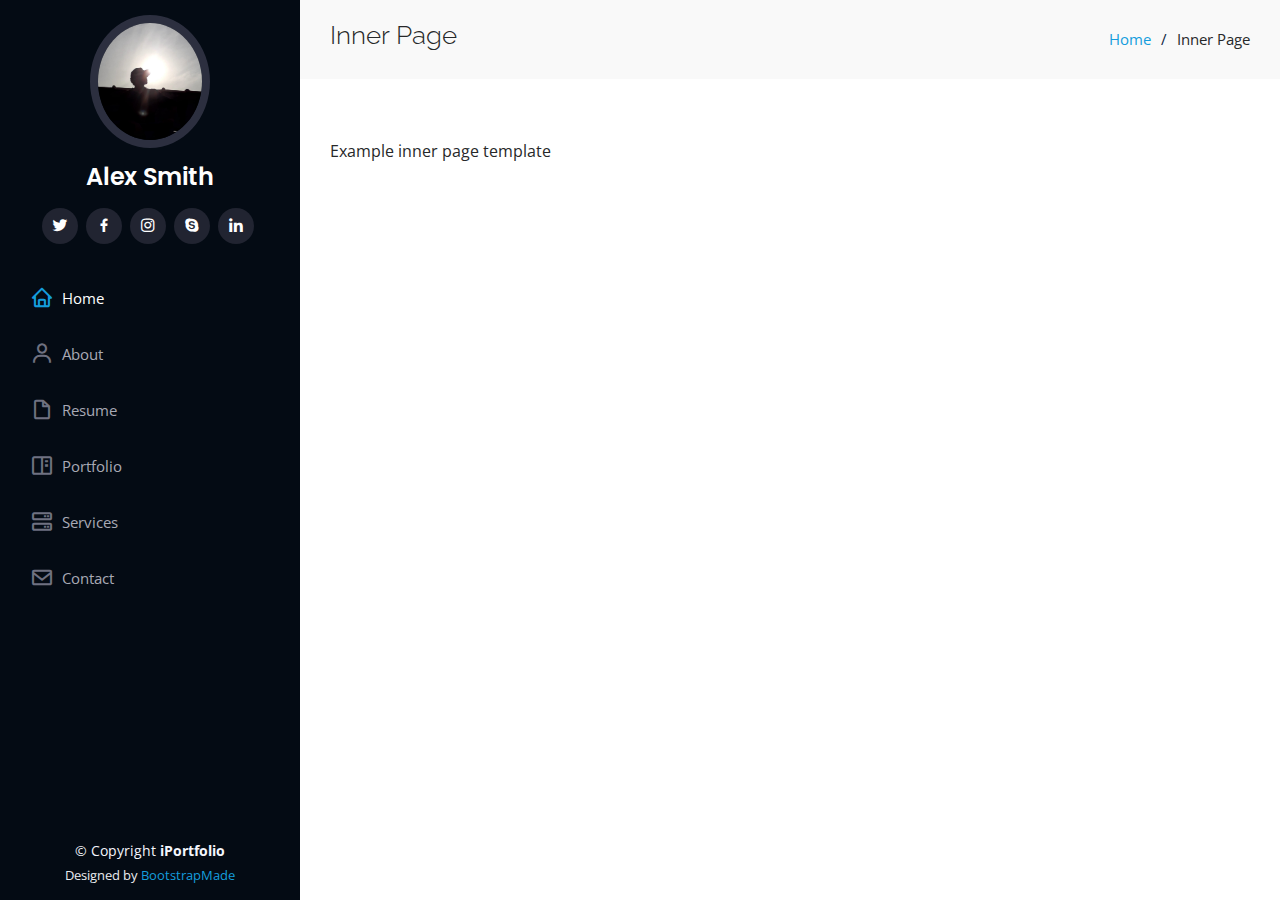
<file: inner-page.html>
<!DOCTYPE html>
<html lang="en">

<head>
  <meta charset="utf-8">
  <meta content="width=device-width, initial-scale=1.0" name="viewport">

  <title>Inner Page - iPortfolio Bootstrap Template</title>
  <meta content="" name="description">
  <meta content="" name="keywords">

  <!-- Favicons -->
  <link href="assets/img/favicon.png" rel="icon">
  <link href="assets/img/apple-touch-icon.png" rel="apple-touch-icon">

  <!-- Google Fonts -->
  <link href="https://fonts.googleapis.com/css?family=Open+Sans:300,300i,400,400i,600,600i,700,700i|Raleway:300,300i,400,400i,500,500i,600,600i,700,700i|Poppins:300,300i,400,400i,500,500i,600,600i,700,700i" rel="stylesheet">

  <!-- Vendor CSS Files -->
  <link href="assets/vendor/aos/aos.css" rel="stylesheet">
  <link href="assets/vendor/bootstrap/css/bootstrap.min.css" rel="stylesheet">
  <link href="assets/vendor/bootstrap-icons/bootstrap-icons.css" rel="stylesheet">
  <link href="assets/vendor/boxicons/css/boxicons.min.css" rel="stylesheet">
  <link href="assets/vendor/glightbox/css/glightbox.min.css" rel="stylesheet">
  <link href="assets/vendor/swiper/swiper-bundle.min.css" rel="stylesheet">

  <!-- Template Main CSS File -->
  <link href="assets/css/style.css" rel="stylesheet">

  <!-- =======================================================
  * Template Name: iPortfolio
  * Updated: Jan 29 2024 with Bootstrap v5.3.2
  * Template URL: https://bootstrapmade.com/iportfolio-bootstrap-portfolio-websites-template/
  * Author: BootstrapMade.com
  * License: https://bootstrapmade.com/license/
  ======================================================== -->
</head>

<body>

  <!-- ======= Mobile nav toggle button ======= -->
  <i class="bi bi-list mobile-nav-toggle d-xl-none"></i>

  <!-- ======= Header ======= -->
  <header id="header">
    <div class="d-flex flex-column">

      <div class="profile">
        <img src="assets/img/profile-img.jpg" alt="" class="img-fluid rounded-circle">
        <h1 class="text-light"><a href="index.html">Alex Smith</a></h1>
        <div class="social-links mt-3 text-center">
          <a href="#" class="twitter"><i class="bx bxl-twitter"></i></a>
          <a href="#" class="facebook"><i class="bx bxl-facebook"></i></a>
          <a href="#" class="instagram"><i class="bx bxl-instagram"></i></a>
          <a href="#" class="google-plus"><i class="bx bxl-skype"></i></a>
          <a href="#" class="linkedin"><i class="bx bxl-linkedin"></i></a>
        </div>
      </div>

      <nav id="navbar" class="nav-menu navbar">
        <ul>
          <li><a href="#hero" class="nav-link scrollto active"><i class="bx bx-home"></i> <span>Home</span></a></li>
          <li><a href="#about" class="nav-link scrollto"><i class="bx bx-user"></i> <span>About</span></a></li>
          <li><a href="#resume" class="nav-link scrollto"><i class="bx bx-file-blank"></i> <span>Resume</span></a></li>
          <li><a href="#portfolio" class="nav-link scrollto"><i class="bx bx-book-content"></i> <span>Portfolio</span></a></li>
          <li><a href="#services" class="nav-link scrollto"><i class="bx bx-server"></i> <span>Services</span></a></li>
          <li><a href="#contact" class="nav-link scrollto"><i class="bx bx-envelope"></i> <span>Contact</span></a></li>
        </ul>
      </nav><!-- .nav-menu -->
    </div>
  </header><!-- End Header -->

  <main id="main">

    <!-- ======= Breadcrumbs ======= -->
    <section class="breadcrumbs">
      <div class="container">

        <div class="d-flex justify-content-between align-items-center">
          <h2>Inner Page</h2>
          <ol>
            <li><a href="index.html">Home</a></li>
            <li>Inner Page</li>
          </ol>
        </div>

      </div>
    </section><!-- End Breadcrumbs -->

    <section class="inner-page">
      <div class="container">
        <p>
          Example inner page template
        </p>
      </div>
    </section>

  </main><!-- End #main -->

  <!-- ======= Footer ======= -->
  <footer id="footer">
    <div class="container">
      <div class="copyright">
        &copy; Copyright <strong><span>iPortfolio</span></strong>
      </div>
      <div class="credits">
        <!-- All the links in the footer should remain intact. -->
        <!-- You can delete the links only if you purchased the pro version. -->
        <!-- Licensing information: https://bootstrapmade.com/license/ -->
        <!-- Purchase the pro version with working PHP/AJAX contact form: https://bootstrapmade.com/iportfolio-bootstrap-portfolio-websites-template/ -->
        Designed by <a href="https://bootstrapmade.com/">BootstrapMade</a>
      </div>
    </div>
  </footer><!-- End  Footer -->

  <a href="#" class="back-to-top d-flex align-items-center justify-content-center"><i class="bi bi-arrow-up-short"></i></a>

  <!-- Vendor JS Files -->
  <script src="assets/vendor/purecounter/purecounter_vanilla.js"></script>
  <script src="assets/vendor/aos/aos.js"></script>
  <script src="assets/vendor/bootstrap/js/bootstrap.bundle.min.js"></script>
  <script src="assets/vendor/glightbox/js/glightbox.min.js"></script>
  <script src="assets/vendor/isotope-layout/isotope.pkgd.min.js"></script>
  <script src="assets/vendor/swiper/swiper-bundle.min.js"></script>
  <script src="assets/vendor/typed.js/typed.umd.js"></script>
  <script src="assets/vendor/waypoints/noframework.waypoints.js"></script>
  <script src="assets/vendor/php-email-form/validate.js"></script>

  <!-- Template Main JS File -->
  <script src="assets/js/main.js"></script>

</body>

</html>
</file>
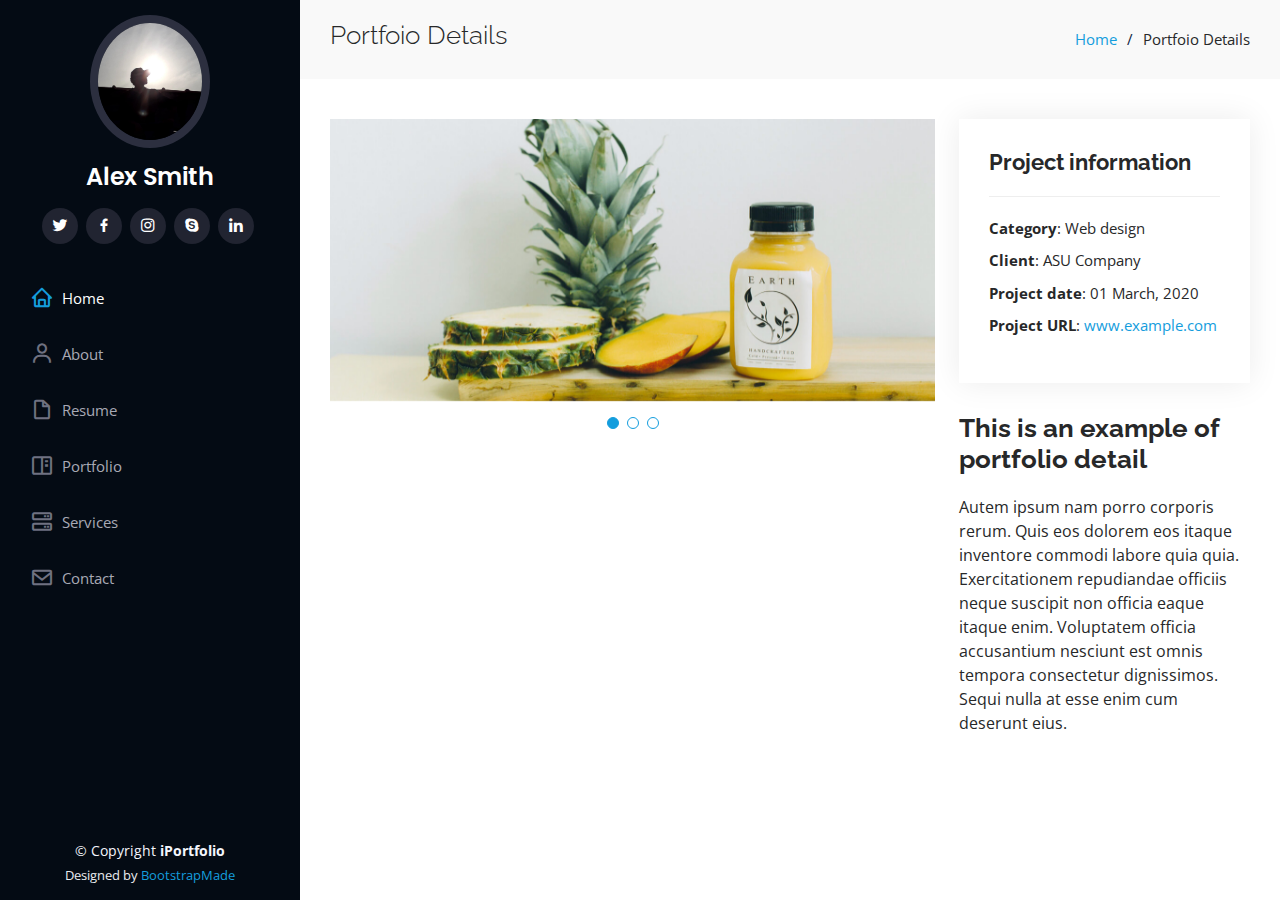
<file: portfolio-details.html>
<!DOCTYPE html>
<html lang="en">

<head>
  <meta charset="utf-8">
  <meta content="width=device-width, initial-scale=1.0" name="viewport">

  <title>Portfolio Details - iPortfolio Bootstrap Template</title>
  <meta content="" name="description">
  <meta content="" name="keywords">

  <!-- Favicons -->
  <link href="assets/img/favicon.png" rel="icon">
  <link href="assets/img/apple-touch-icon.png" rel="apple-touch-icon">

  <!-- Google Fonts -->
  <link href="https://fonts.googleapis.com/css?family=Open+Sans:300,300i,400,400i,600,600i,700,700i|Raleway:300,300i,400,400i,500,500i,600,600i,700,700i|Poppins:300,300i,400,400i,500,500i,600,600i,700,700i" rel="stylesheet">

  <!-- Vendor CSS Files -->
  <link href="assets/vendor/aos/aos.css" rel="stylesheet">
  <link href="assets/vendor/bootstrap/css/bootstrap.min.css" rel="stylesheet">
  <link href="assets/vendor/bootstrap-icons/bootstrap-icons.css" rel="stylesheet">
  <link href="assets/vendor/boxicons/css/boxicons.min.css" rel="stylesheet">
  <link href="assets/vendor/glightbox/css/glightbox.min.css" rel="stylesheet">
  <link href="assets/vendor/swiper/swiper-bundle.min.css" rel="stylesheet">

  <!-- Template Main CSS File -->
  <link href="assets/css/style.css" rel="stylesheet">

  <!-- =======================================================
  * Template Name: iPortfolio
  * Updated: Jan 29 2024 with Bootstrap v5.3.2
  * Template URL: https://bootstrapmade.com/iportfolio-bootstrap-portfolio-websites-template/
  * Author: BootstrapMade.com
  * License: https://bootstrapmade.com/license/
  ======================================================== -->
</head>

<body>

  <!-- ======= Mobile nav toggle button ======= -->
  <i class="bi bi-list mobile-nav-toggle d-xl-none"></i>

  <!-- ======= Header ======= -->
  <header id="header">
    <div class="d-flex flex-column">

      <div class="profile">
        <img src="assets/img/profile-img.jpg" alt="" class="img-fluid rounded-circle">
        <h1 class="text-light"><a href="index.html">Alex Smith</a></h1>
        <div class="social-links mt-3 text-center">
          <a href="#" class="twitter"><i class="bx bxl-twitter"></i></a>
          <a href="#" class="facebook"><i class="bx bxl-facebook"></i></a>
          <a href="#" class="instagram"><i class="bx bxl-instagram"></i></a>
          <a href="#" class="google-plus"><i class="bx bxl-skype"></i></a>
          <a href="#" class="linkedin"><i class="bx bxl-linkedin"></i></a>
        </div>
      </div>

      <nav id="navbar" class="nav-menu navbar">
        <ul>
          <li><a href="#hero" class="nav-link scrollto active"><i class="bx bx-home"></i> <span>Home</span></a></li>
          <li><a href="#about" class="nav-link scrollto"><i class="bx bx-user"></i> <span>About</span></a></li>
          <li><a href="#resume" class="nav-link scrollto"><i class="bx bx-file-blank"></i> <span>Resume</span></a></li>
          <li><a href="#portfolio" class="nav-link scrollto"><i class="bx bx-book-content"></i> <span>Portfolio</span></a></li>
          <li><a href="#services" class="nav-link scrollto"><i class="bx bx-server"></i> <span>Services</span></a></li>
          <li><a href="#contact" class="nav-link scrollto"><i class="bx bx-envelope"></i> <span>Contact</span></a></li>
        </ul>
      </nav><!-- .nav-menu -->
    </div>
  </header><!-- End Header -->

  <main id="main">

    <!-- ======= Breadcrumbs ======= -->
    <section id="breadcrumbs" class="breadcrumbs">
      <div class="container">

        <div class="d-flex justify-content-between align-items-center">
          <h2>Portfoio Details</h2>
          <ol>
            <li><a href="index.html">Home</a></li>
            <li>Portfoio Details</li>
          </ol>
        </div>

      </div>
    </section><!-- End Breadcrumbs -->

    <!-- ======= Portfolio Details Section ======= -->
    <section id="portfolio-details" class="portfolio-details">
      <div class="container">

        <div class="row gy-4">

          <div class="col-lg-8">
            <div class="portfolio-details-slider swiper">
              <div class="swiper-wrapper align-items-center">

                <div class="swiper-slide">
                  <img src="assets/img/portfolio/portfolio-details-1.jpg" alt="">
                </div>

                <div class="swiper-slide">
                  <img src="assets/img/portfolio/portfolio-details-2.jpg" alt="">
                </div>

                <div class="swiper-slide">
                  <img src="assets/img/portfolio/portfolio-details-3.jpg" alt="">
                </div>

              </div>
              <div class="swiper-pagination"></div>
            </div>
          </div>

          <div class="col-lg-4">
            <div class="portfolio-info">
              <h3>Project information</h3>
              <ul>
                <li><strong>Category</strong>: Web design</li>
                <li><strong>Client</strong>: ASU Company</li>
                <li><strong>Project date</strong>: 01 March, 2020</li>
                <li><strong>Project URL</strong>: <a href="#">www.example.com</a></li>
              </ul>
            </div>
            <div class="portfolio-description">
              <h2>This is an example of portfolio detail</h2>
              <p>
                Autem ipsum nam porro corporis rerum. Quis eos dolorem eos itaque inventore commodi labore quia quia. Exercitationem repudiandae officiis neque suscipit non officia eaque itaque enim. Voluptatem officia accusantium nesciunt est omnis tempora consectetur dignissimos. Sequi nulla at esse enim cum deserunt eius.
              </p>
            </div>
          </div>

        </div>

      </div>
    </section><!-- End Portfolio Details Section -->

  </main><!-- End #main -->

  <!-- ======= Footer ======= -->
  <footer id="footer">
    <div class="container">
      <div class="copyright">
        &copy; Copyright <strong><span>iPortfolio</span></strong>
      </div>
      <div class="credits">
        <!-- All the links in the footer should remain intact. -->
        <!-- You can delete the links only if you purchased the pro version. -->
        <!-- Licensing information: https://bootstrapmade.com/license/ -->
        <!-- Purchase the pro version with working PHP/AJAX contact form: https://bootstrapmade.com/iportfolio-bootstrap-portfolio-websites-template/ -->
        Designed by <a href="https://bootstrapmade.com/">BootstrapMade</a>
      </div>
    </div>
  </footer><!-- End  Footer -->

  <a href="#" class="back-to-top d-flex align-items-center justify-content-center"><i class="bi bi-arrow-up-short"></i></a>

  <!-- Vendor JS Files -->
  <script src="assets/vendor/purecounter/purecounter_vanilla.js"></script>
  <script src="assets/vendor/aos/aos.js"></script>
  <script src="assets/vendor/bootstrap/js/bootstrap.bundle.min.js"></script>
  <script src="assets/vendor/glightbox/js/glightbox.min.js"></script>
  <script src="assets/vendor/isotope-layout/isotope.pkgd.min.js"></script>
  <script src="assets/vendor/swiper/swiper-bundle.min.js"></script>
  <script src="assets/vendor/typed.js/typed.umd.js"></script>
  <script src="assets/vendor/waypoints/noframework.waypoints.js"></script>
  <script src="assets/vendor/php-email-form/validate.js"></script>

  <!-- Template Main JS File -->
  <script src="assets/js/main.js"></script>

</body>

</html>
</file>
<file: assets/css/style.css>
/**
* Template Name: iPortfolio
* Updated: Jan 29 2024 with Bootstrap v5.3.2
* Template URL: https://bootstrapmade.com/iportfolio-bootstrap-portfolio-websites-template/
* Author: BootstrapMade.com
* License: https://bootstrapmade.com/license/
*/

/*--------------------------------------------------------------
# General
--------------------------------------------------------------*/
body {
  font-family: "Open Sans", sans-serif;
  color: #272829;
}

a {
  color: #149ddd;
  text-decoration: none;
}

a:hover {
  color: #37b3ed;
  text-decoration: none;
}

h1,
h2,
h3,
h4,
h5,
h6 {
  font-family: "Raleway", sans-serif;
}

/*--------------------------------------------------------------
# Back to top button
--------------------------------------------------------------*/
.back-to-top {
  position: fixed;
  visibility: hidden;
  opacity: 0;
  right: 15px;
  bottom: 15px;
  z-index: 996;
  background: #149ddd;
  width: 40px;
  height: 40px;
  border-radius: 50px;
  transition: all 0.4s;
}

.back-to-top i {
  font-size: 28px;
  color: #fff;
  line-height: 0;
}

.back-to-top:hover {
  background: #2eafec;
  color: #fff;
}

.back-to-top.active {
  visibility: visible;
  opacity: 1;
}

/*--------------------------------------------------------------
# Header
--------------------------------------------------------------*/
#header {
  position: fixed;
  top: 0;
  left: 0;
  bottom: 0;
  width: 300px;
  transition: all ease-in-out 0.5s;
  z-index: 9997;
  transition: all 0.5s;
  padding: 0 15px;
  background: #040b14;
  overflow-y: auto;
}

#header .profile img {
  margin: 15px auto;
  display: block;
  width: 120px;
  border: 8px solid #2c2f3f;
}

#header .profile h1 {
  font-size: 24px;
  margin: 0;
  padding: 0;
  font-weight: 600;
  -moz-text-align-last: center;
  text-align-last: center;
  font-family: "Poppins", sans-serif;
}

#header .profile h1 a,
#header .profile h1 a:hover {
  color: #fff;
  text-decoration: none;
}

#header .profile .social-links a {
  font-size: 18px;
  display: inline-block;
  background: #212431;
  color: #fff;
  line-height: 1;
  padding: 8px 0;
  margin-right: 4px;
  border-radius: 50%;
  text-align: center;
  width: 36px;
  height: 36px;
  transition: 0.3s;
}

#header .profile .social-links a:hover {
  background: #149ddd;
  color: #fff;
  text-decoration: none;
}

#main {
  margin-left: 300px;
}

.container,
.container-fluid {
  padding-left: 30px;
  padding-right: 30px;
}

@media (max-width: 1199px) {
  #header {
    left: -300px;
  }

  #main {
    margin-left: 0;
  }

  .container,
  .container-fluid {
    padding-left: 12px;
    padding-right: 12px;
  }
}

/*--------------------------------------------------------------
# Navigation Menu
--------------------------------------------------------------*/
/* Desktop Navigation */
.nav-menu {
  padding: 30px 0 0 0;
}

.nav-menu * {
  margin: 0;
  padding: 0;
  list-style: none;
}

.nav-menu>ul>li {
  position: relative;
  white-space: nowrap;
}

.nav-menu a,
.nav-menu a:focus {
  display: flex;
  align-items: center;
  color: #a8a9b4;
  padding: 12px 15px;
  margin-bottom: 8px;
  transition: 0.3s;
  font-size: 15px;
}

.nav-menu a i,
.nav-menu a:focus i {
  font-size: 24px;
  padding-right: 8px;
  color: #6f7180;
}

.nav-menu a:hover,
.nav-menu .active,
.nav-menu .active:focus,
.nav-menu li:hover>a {
  text-decoration: none;
  color: #fff;
}

.nav-menu a:hover i,
.nav-menu .active i,
.nav-menu .active:focus i,
.nav-menu li:hover>a i {
  color: #149ddd;
}

/* Mobile Navigation */
.mobile-nav-toggle {
  position: fixed;
  right: 15px;
  top: 15px;
  z-index: 9998;
  border: 0;
  font-size: 24px;
  transition: all 0.4s;
  outline: none !important;
  background-color: #149ddd;
  color: #fff;
  width: 40px;
  height: 40px;
  display: inline-flex;
  align-items: center;
  justify-content: center;
  line-height: 0;
  border-radius: 50px;
  cursor: pointer;
}

.mobile-nav-active {
  overflow: hidden;
}

.mobile-nav-active #header {
  left: 0;
}

/*--------------------------------------------------------------
# Hero Section
--------------------------------------------------------------*/
#hero {
  width: 100%;
  height: 100vh;
  background: url("../img/hero-bg.jpg") top center;
  background-size: cover;
}

#hero:before {
  content: "";
  background: rgba(5, 13, 24, 0.3);
  position: absolute;
  bottom: 0;
  top: 0;
  left: 0;
  right: 0;
  z-index: 1;
}

#hero .hero-container {
  position: relative;
  z-index: 2;
  min-width: 300px;
}

#hero h1 {
  margin: 0 0 10px 0;
  font-size: 64px;
  font-weight: 700;
  line-height: 56px;
  color: #fff;
}

#hero p {
  color: #fff;
  margin-bottom: 50px;
  font-size: 26px;
  font-family: "Poppins", sans-serif;
}

#hero p span {
  color: #fff;
  padding-bottom: 4px;
  letter-spacing: 1px;
  border-bottom: 3px solid #149ddd;
}

@media (min-width: 1024px) {
  #hero {
    background-attachment: fixed;
  }
}

@media (max-width: 768px) {
  #hero h1 {
    font-size: 28px;
    line-height: 36px;
  }

  #hero h2 {
    font-size: 18px;
    line-height: 24px;
    margin-bottom: 30px;
  }
}

/*--------------------------------------------------------------
# Sections General
--------------------------------------------------------------*/
section {
  padding: 60px 0;
  overflow: hidden;
}

.section-bg {
  background: #f5f8fd;
}

.section-title {
  padding-bottom: 30px;
}

.section-title h2 {
  font-size: 32px;
  font-weight: bold;
  margin-bottom: 20px;
  padding-bottom: 20px;
  position: relative;
  color: #173b6c;
}

.section-title h2::after {
  content: "";
  position: absolute;
  display: block;
  width: 50px;
  height: 3px;
  background: #149ddd;
  bottom: 0;
  left: 0;
}

.section-title p {
  margin-bottom: 0;
}

/*--------------------------------------------------------------
# About
--------------------------------------------------------------*/
.about .content h3 {
  font-weight: 700;
  font-size: 26px;
  color: #173b6c;
}

.about .content ul {
  list-style: none;
  padding: 0;
}

.about .content ul li {
  margin-bottom: 20px;
  display: flex;
  align-items: center;
}

.about .content ul strong {
  margin-right: 10px;
}

.about .content ul i {
  font-size: 16px;
  margin-right: 5px;
  color: #149ddd;
  line-height: 0;
}

.about .content p:last-child {
  margin-bottom: 0;
}

/*--------------------------------------------------------------
# Facts
--------------------------------------------------------------*/
.facts {
  padding-bottom: 30px;
}

.facts .count-box {
  padding: 30px;
  width: 100%;
}

.facts .count-box i {
  display: block;
  font-size: 44px;
  color: #149ddd;
  float: left;
  line-height: 0;
}

.facts .count-box span {
  font-size: 48px;
  line-height: 40px;
  display: block;
  font-weight: 700;
  color: #050d18;
  margin-left: 60px;
}

.facts .count-box p {
  padding: 15px 0 0 0;
  margin: 0 0 0 60px;
  font-family: "Raleway", sans-serif;
  font-size: 14px;
  color: #122f57;
}

.facts .count-box a {
  font-weight: 600;
  display: block;
  margin-top: 20px;
  color: #122f57;
  font-size: 15px;
  font-family: "Poppins", sans-serif;
  transition: ease-in-out 0.3s;
}

.facts .count-box a:hover {
  color: #1f5297;
}

/*--------------------------------------------------------------
# Akills
--------------------------------------------------------------*/
.skills .progress {
  height: 60px;
  display: block;
  background: none;
  border-radius: 0;
}

.skills .progress .skill {
  padding: 0;
  margin: 0 0 6px 0;
  text-transform: uppercase;
  display: block;
  font-weight: 600;
  font-family: "Poppins", sans-serif;
  color: #050d18;
}

.skills .progress .skill .val {
  float: right;
  font-style: normal;
}

.skills .progress-bar-wrap {
  background: #dce8f8;
  height: 10px;
}

.skills .progress-bar {
  width: 1px;
  height: 10px;
  transition: 0.9s;
  background-color: #149ddd;
}

/*--------------------------------------------------------------
# Resume
--------------------------------------------------------------*/
.resume .resume-title {
  font-size: 26px;
  font-weight: 700;
  margin-top: 20px;
  margin-bottom: 20px;
  color: #050d18;
}

.resume .resume-item {
  padding: 0 0 20px 20px;
  margin-top: -2px;
  border-left: 2px solid #1f5297;
  position: relative;
}

.resume .resume-item h4 {
  line-height: 18px;
  font-size: 18px;
  font-weight: 600;
  text-transform: uppercase;
  font-family: "Poppins", sans-serif;
  color: #050d18;
  margin-bottom: 10px;
}

.resume .resume-item h5 {
  font-size: 16px;
  background: #e4edf9;
  padding: 5px 15px;
  display: inline-block;
  font-weight: 600;
  margin-bottom: 10px;
}

.resume .resume-item ul {
  padding-left: 20px;
}

.resume .resume-item ul li {
  padding-bottom: 10px;
}

.resume .resume-item:last-child {
  padding-bottom: 0;
}

.resume .resume-item::before {
  content: "";
  position: absolute;
  width: 16px;
  height: 16px;
  border-radius: 50px;
  left: -9px;
  top: 0;
  background: #fff;
  border: 2px solid #1f5297;
}

/*--------------------------------------------------------------
# Portfolio
--------------------------------------------------------------*/
.portfolio .portfolio-item {
  margin-bottom: 30px;
}

.portfolio #portfolio-flters {
  padding: 0;
  margin: 0 auto 35px auto;
  list-style: none;
  text-align: center;
  background: #fff;
  border-radius: 50px;
  padding: 2px 15px;
}

.portfolio #portfolio-flters li {
  cursor: pointer;
  display: inline-block;
  padding: 10px 15px 8px 15px;
  font-size: 14px;
  font-weight: 600;
  line-height: 1;
  text-transform: uppercase;
  color: #272829;
  margin-bottom: 5px;
  transition: all 0.3s ease-in-out;
}

.portfolio #portfolio-flters li:hover,
.portfolio #portfolio-flters li.filter-active {
  color: #149ddd;
}

.portfolio #portfolio-flters li:last-child {
  margin-right: 0;
}

.portfolio .portfolio-wrap {
  transition: 0.3s;
  position: relative;
  overflow: hidden;
  z-index: 1;
}

.portfolio .portfolio-wrap::before {
  content: "";
  background: rgba(255, 255, 255, 0.5);
  position: absolute;
  left: 0;
  right: 0;
  top: 0;
  bottom: 0;
  transition: all ease-in-out 0.3s;
  z-index: 2;
  opacity: 0;
}

.portfolio .portfolio-wrap .portfolio-links {
  opacity: 1;
  left: 0;
  right: 0;
  bottom: -60px;
  z-index: 3;
  position: absolute;
  transition: all ease-in-out 0.3s;
  display: flex;
  justify-content: center;
}

.portfolio .portfolio-wrap .portfolio-links a {
  color: #fff;
  font-size: 28px;
  text-align: center;
  background: rgba(20, 157, 221, 0.75);
  transition: 0.3s;
  width: 50%;
}

.portfolio .portfolio-wrap .portfolio-links a:hover {
  background: rgba(20, 157, 221, 0.95);
}

.portfolio .portfolio-wrap .portfolio-links a+a {
  border-left: 1px solid #37b3ed;
}

.portfolio .portfolio-wrap:hover::before {
  top: 0;
  left: 0;
  right: 0;
  bottom: 0;
  opacity: 1;
}

.portfolio .portfolio-wrap:hover .portfolio-links {
  opacity: 1;
  bottom: 0;
}

/*--------------------------------------------------------------
# Portfolio Details
--------------------------------------------------------------*/
.portfolio-details {
  padding-top: 40px;
}

.portfolio-details .portfolio-details-slider img {
  width: 100%;
}

.portfolio-details .portfolio-details-slider .swiper-pagination {
  margin-top: 20px;
  position: relative;
}

.portfolio-details .portfolio-details-slider .swiper-pagination .swiper-pagination-bullet {
  width: 12px;
  height: 12px;
  background-color: #fff;
  opacity: 1;
  border: 1px solid #149ddd;
}

.portfolio-details .portfolio-details-slider .swiper-pagination .swiper-pagination-bullet-active {
  background-color: #149ddd;
}

.portfolio-details .portfolio-info {
  padding: 30px;
  box-shadow: 0px 0 30px rgba(5, 13, 24, 0.08);
}

.portfolio-details .portfolio-info h3 {
  font-size: 22px;
  font-weight: 700;
  margin-bottom: 20px;
  padding-bottom: 20px;
  border-bottom: 1px solid #eee;
}

.portfolio-details .portfolio-info ul {
  list-style: none;
  padding: 0;
  font-size: 15px;
}

.portfolio-details .portfolio-info ul li+li {
  margin-top: 10px;
}

.portfolio-details .portfolio-description {
  padding-top: 30px;
}

.portfolio-details .portfolio-description h2 {
  font-size: 26px;
  font-weight: 700;
  margin-bottom: 20px;
}

.portfolio-details .portfolio-description p {
  padding: 0;
}

/*--------------------------------------------------------------
# Services
--------------------------------------------------------------*/
.services .icon-box {
  margin-bottom: 20px;
}

.services .icon {
  float: left;
  display: flex;
  align-items: center;
  justify-content: center;
  width: 54px;
  height: 54px;
  background: #149ddd;
  border-radius: 50%;
  transition: 0.5s;
  border: 1px solid #149ddd;
}

.services .icon i {
  color: #fff;
  font-size: 24px;
  line-height: 0;
}

.services .icon-box:hover .icon {
  background: #fff;
}

.services .icon-box:hover .icon i {
  color: #149ddd;
}

.services .title {
  margin-left: 80px;
  font-weight: 700;
  margin-bottom: 15px;
  font-size: 18px;
}

.services .title a {
  color: #343a40;
}

.services .title a:hover {
  color: #149ddd;
}

.services .description {
  margin-left: 80px;
  line-height: 24px;
  font-size: 14px;
}

/*--------------------------------------------------------------
# Testimonials
--------------------------------------------------------------*/
.testimonials .testimonials-carousel,
.testimonials .testimonials-slider {
  overflow: hidden;
}

.testimonials .testimonial-item {
  box-sizing: content-box;
  text-align: center;
  min-height: 320px;
}

.testimonials .testimonial-item .testimonial-img {
  width: 90px;
  border-radius: 50%;
  margin: 0 auto;
}

.testimonials .testimonial-item h3 {
  font-size: 18px;
  font-weight: bold;
  margin: 10px 0 5px 0;
  color: #111;
}

.testimonials .testimonial-item h4 {
  font-size: 14px;
  color: #999;
  margin: 0;
}

.testimonials .testimonial-item .quote-icon-left,
.testimonials .testimonial-item .quote-icon-right {
  color: #c3e8fa;
  font-size: 26px;
}

.testimonials .testimonial-item .quote-icon-left {
  display: inline-block;
  left: -5px;
  position: relative;
}

.testimonials .testimonial-item .quote-icon-right {
  display: inline-block;
  right: -5px;
  position: relative;
  top: 10px;
}

.testimonials .testimonial-item p {
  font-style: italic;
  margin: 0 15px 15px 15px;
  padding: 20px;
  background: #fff;
  position: relative;
  margin-bottom: 35px;
  border-radius: 6px;
  box-shadow: 0px 2px 15px rgba(0, 0, 0, 0.1);
}

.testimonials .testimonial-item p::after {
  content: "";
  width: 0;
  height: 0;
  border-top: 20px solid #fff;
  border-right: 20px solid transparent;
  border-left: 20px solid transparent;
  position: absolute;
  bottom: -20px;
  left: calc(50% - 20px);
}

.testimonials .swiper-pagination {
  margin-top: 20px;
  position: relative;
}

.testimonials .swiper-pagination .swiper-pagination-bullet {
  width: 12px;
  height: 12px;
  background-color: #fff;
  opacity: 1;
  border: 1px solid #149ddd;
}

.testimonials .swiper-pagination .swiper-pagination-bullet-active {
  background-color: #149ddd;
}

/*--------------------------------------------------------------
# Contact
--------------------------------------------------------------*/
.contact {
  padding-bottom: 130px;
}

.contact .info {
  padding: 30px;
  background: #fff;
  width: 100%;
  box-shadow: 0 0 24px 0 rgba(0, 0, 0, 0.12);
}

.contact .info i {
  font-size: 20px;
  color: #149ddd;
  float: left;
  width: 44px;
  height: 44px;
  background: #dff3fc;
  display: flex;
  justify-content: center;
  align-items: center;
  border-radius: 50px;
  transition: all 0.3s ease-in-out;
}

.contact .info h4 {
  padding: 0 0 0 60px;
  font-size: 22px;
  font-weight: 600;
  margin-bottom: 5px;
  color: #050d18;
}

.contact .info p {
  padding: 0 0 10px 60px;
  margin-bottom: 20px;
  font-size: 14px;
  color: #173b6c;
}

.contact .info .email p {
  padding-top: 5px;
}

.contact .info .social-links {
  padding-left: 60px;
}

.contact .info .social-links a {
  font-size: 18px;
  display: inline-block;
  background: #333;
  color: #fff;
  line-height: 1;
  padding: 8px 0;
  border-radius: 50%;
  text-align: center;
  width: 36px;
  height: 36px;
  transition: 0.3s;
  margin-right: 10px;
}

.contact .info .social-links a:hover {
  background: #149ddd;
  color: #fff;
}

.contact .info .email:hover i,
.contact .info .address:hover i,
.contact .info .phone:hover i {
  background: #149ddd;
  color: #fff;
}

.contact .php-email-form {
  width: 100%;
  padding: 30px;
  background: #fff;
  box-shadow: 0 0 24px 0 rgba(0, 0, 0, 0.12);
}

.contact .php-email-form .form-group {
  padding-bottom: 8px;
}

.contact .php-email-form .validate {
  display: none;
  color: red;
  margin: 0 0 15px 0;
  font-weight: 400;
  font-size: 13px;
}

.contact .php-email-form .error-message {
  display: none;
  color: #fff;
  background: #ed3c0d;
  text-align: left;
  padding: 15px;
  font-weight: 600;
}

.contact .php-email-form .error-message br+br {
  margin-top: 25px;
}

.contact .php-email-form .sent-message {
  display: none;
  color: #fff;
  background: #18d26e;
  text-align: center;
  padding: 15px;
  font-weight: 600;
}

.contact .php-email-form .loading {
  display: none;
  background: #fff;
  text-align: center;
  padding: 15px;
}

.contact .php-email-form .loading:before {
  content: "";
  display: inline-block;
  border-radius: 50%;
  width: 24px;
  height: 24px;
  margin: 0 10px -6px 0;
  border: 3px solid #18d26e;
  border-top-color: #eee;
  animation: animate-loading 1s linear infinite;
}

.contact .php-email-form .form-group {
  margin-bottom: 15px;
}

.contact .php-email-form label {
  padding-bottom: 8px;
}

.contact .php-email-form input,
.contact .php-email-form textarea {
  border-radius: 0;
  box-shadow: none;
  font-size: 14px;
}

.contact .php-email-form input {
  height: 44px;
}

.contact .php-email-form textarea {
  padding: 10px 15px;
}

.contact .php-email-form button[type=submit] {
  background: #149ddd;
  border: 0;
  padding: 10px 24px;
  color: #fff;
  transition: 0.4s;
  border-radius: 4px;
}

.contact .php-email-form button[type=submit]:hover {
  background: #37b3ed;
}

@keyframes animate-loading {
  0% {
    transform: rotate(0deg);
  }

  100% {
    transform: rotate(360deg);
  }
}

/*--------------------------------------------------------------
# Breadcrumbs
--------------------------------------------------------------*/
.breadcrumbs {
  padding: 20px 0;
  background: #f9f9f9;
}

.breadcrumbs h2 {
  font-size: 26px;
  font-weight: 300;
}

.breadcrumbs ol {
  display: flex;
  flex-wrap: wrap;
  list-style: none;
  padding: 0;
  margin: 0;
  font-size: 15px;
}

.breadcrumbs ol li+li {
  padding-left: 10px;
}

.breadcrumbs ol li+li::before {
  display: inline-block;
  padding-right: 10px;
  color: #0e2442;
  content: "/";
}

@media (max-width: 768px) {
  .breadcrumbs .d-flex {
    display: block !important;
  }

  .breadcrumbs ol {
    display: block;
  }

  .breadcrumbs ol li {
    display: inline-block;
  }
}

/*--------------------------------------------------------------
# Footer
--------------------------------------------------------------*/
#footer {
  padding: 15px;
  color: #f4f6fd;
  font-size: 14px;
  position: fixed;
  left: 0;
  bottom: 0;
  width: 300px;
  z-index: 9999;
  background: #040b14;
}

#footer .copyright {
  text-align: center;
}

#footer .credits {
  padding-top: 5px;
  text-align: center;
  font-size: 13px;
  color: #eaebf0;
}

@media (max-width: 1199px) {
  #footer {
    position: static;
    width: auto;
    padding-right: 20px 15px;
  }
}
</file>
<file: iPortfolio/assets/css/style.css>
/**
* Template Name: iPortfolio
* Updated: Jan 29 2024 with Bootstrap v5.3.2
* Template URL: https://bootstrapmade.com/iportfolio-bootstrap-portfolio-websites-template/
* Author: BootstrapMade.com
* License: https://bootstrapmade.com/license/
*/

/*--------------------------------------------------------------
# General
--------------------------------------------------------------*/
body {
  font-family: "Open Sans", sans-serif;
  color: #272829;
}

a {
  color: #149ddd;
  text-decoration: none;
}

a:hover {
  color: #37b3ed;
  text-decoration: none;
}

h1,
h2,
h3,
h4,
h5,
h6 {
  font-family: "Raleway", sans-serif;
}

/*--------------------------------------------------------------
# Back to top button
--------------------------------------------------------------*/
.back-to-top {
  position: fixed;
  visibility: hidden;
  opacity: 0;
  right: 15px;
  bottom: 15px;
  z-index: 996;
  background: #149ddd;
  width: 40px;
  height: 40px;
  border-radius: 50px;
  transition: all 0.4s;
}

.back-to-top i {
  font-size: 28px;
  color: #fff;
  line-height: 0;
}

.back-to-top:hover {
  background: #2eafec;
  color: #fff;
}

.back-to-top.active {
  visibility: visible;
  opacity: 1;
}

/*--------------------------------------------------------------
# Header
--------------------------------------------------------------*/
#header {
  position: fixed;
  top: 0;
  left: 0;
  bottom: 0;
  width: 300px;
  transition: all ease-in-out 0.5s;
  z-index: 9997;
  transition: all 0.5s;
  padding: 0 15px;
  background: #040b14;
  overflow-y: auto;
}

#header .profile img {
  margin: 15px auto;
  display: block;
  width: 120px;
  border: 8px solid #2c2f3f;
}

#header .profile h1 {
  font-size: 24px;
  margin: 0;
  padding: 0;
  font-weight: 600;
  -moz-text-align-last: center;
  text-align-last: center;
  font-family: "Poppins", sans-serif;
}

#header .profile h1 a,
#header .profile h1 a:hover {
  color: #fff;
  text-decoration: none;
}

#header .profile .social-links a {
  font-size: 18px;
  display: inline-block;
  background: #212431;
  color: #fff;
  line-height: 1;
  padding: 8px 0;
  margin-right: 4px;
  border-radius: 50%;
  text-align: center;
  width: 36px;
  height: 36px;
  transition: 0.3s;
}

#header .profile .social-links a:hover {
  background: #149ddd;
  color: #fff;
  text-decoration: none;
}

#main {
  margin-left: 300px;
}

.container,
.container-fluid {
  padding-left: 30px;
  padding-right: 30px;
}

@media (max-width: 1199px) {
  #header {
    left: -300px;
  }

  #main {
    margin-left: 0;
  }

  .container,
  .container-fluid {
    padding-left: 12px;
    padding-right: 12px;
  }
}

/*--------------------------------------------------------------
# Navigation Menu
--------------------------------------------------------------*/
/* Desktop Navigation */
.nav-menu {
  padding: 30px 0 0 0;
}

.nav-menu * {
  margin: 0;
  padding: 0;
  list-style: none;
}

.nav-menu>ul>li {
  position: relative;
  white-space: nowrap;
}

.nav-menu a,
.nav-menu a:focus {
  display: flex;
  align-items: center;
  color: #a8a9b4;
  padding: 12px 15px;
  margin-bottom: 8px;
  transition: 0.3s;
  font-size: 15px;
}

.nav-menu a i,
.nav-menu a:focus i {
  font-size: 24px;
  padding-right: 8px;
  color: #6f7180;
}

.nav-menu a:hover,
.nav-menu .active,
.nav-menu .active:focus,
.nav-menu li:hover>a {
  text-decoration: none;
  color: #fff;
}

.nav-menu a:hover i,
.nav-menu .active i,
.nav-menu .active:focus i,
.nav-menu li:hover>a i {
  color: #149ddd;
}

/* Mobile Navigation */
.mobile-nav-toggle {
  position: fixed;
  right: 15px;
  top: 15px;
  z-index: 9998;
  border: 0;
  font-size: 24px;
  transition: all 0.4s;
  outline: none !important;
  background-color: #149ddd;
  color: #fff;
  width: 40px;
  height: 40px;
  display: inline-flex;
  align-items: center;
  justify-content: center;
  line-height: 0;
  border-radius: 50px;
  cursor: pointer;
}

.mobile-nav-active {
  overflow: hidden;
}

.mobile-nav-active #header {
  left: 0;
}

/*--------------------------------------------------------------
# Hero Section
--------------------------------------------------------------*/
#hero {
  width: 100%;
  height: 100vh;
  background: url("../img/hero-bg.jpg") top center;
  background-size: cover;
}

#hero:before {
  content: "";
  background: rgba(5, 13, 24, 0.3);
  position: absolute;
  bottom: 0;
  top: 0;
  left: 0;
  right: 0;
  z-index: 1;
}

#hero .hero-container {
  position: relative;
  z-index: 2;
  min-width: 300px;
}

#hero h1 {
  margin: 0 0 10px 0;
  font-size: 64px;
  font-weight: 700;
  line-height: 56px;
  color: #fff;
}

#hero p {
  color: #fff;
  margin-bottom: 50px;
  font-size: 26px;
  font-family: "Poppins", sans-serif;
}

#hero p span {
  color: #fff;
  padding-bottom: 4px;
  letter-spacing: 1px;
  border-bottom: 3px solid #149ddd;
}

@media (min-width: 1024px) {
  #hero {
    background-attachment: fixed;
  }
}

@media (max-width: 768px) {
  #hero h1 {
    font-size: 28px;
    line-height: 36px;
  }

  #hero h2 {
    font-size: 18px;
    line-height: 24px;
    margin-bottom: 30px;
  }
}

/*--------------------------------------------------------------
# Sections General
--------------------------------------------------------------*/
section {
  padding: 60px 0;
  overflow: hidden;
}

.section-bg {
  background: #f5f8fd;
}

.section-title {
  padding-bottom: 30px;
}

.section-title h2 {
  font-size: 32px;
  font-weight: bold;
  margin-bottom: 20px;
  padding-bottom: 20px;
  position: relative;
  color: #173b6c;
}

.section-title h2::after {
  content: "";
  position: absolute;
  display: block;
  width: 50px;
  height: 3px;
  background: #149ddd;
  bottom: 0;
  left: 0;
}

.section-title p {
  margin-bottom: 0;
}

/*--------------------------------------------------------------
# About
--------------------------------------------------------------*/
.about .content h3 {
  font-weight: 700;
  font-size: 26px;
  color: #173b6c;
}

.about .content ul {
  list-style: none;
  padding: 0;
}

.about .content ul li {
  margin-bottom: 20px;
  display: flex;
  align-items: center;
}

.about .content ul strong {
  margin-right: 10px;
}

.about .content ul i {
  font-size: 16px;
  margin-right: 5px;
  color: #149ddd;
  line-height: 0;
}

.about .content p:last-child {
  margin-bottom: 0;
}

/*--------------------------------------------------------------
# Facts
--------------------------------------------------------------*/
.facts {
  padding-bottom: 30px;
}

.facts .count-box {
  padding: 30px;
  width: 100%;
}

.facts .count-box i {
  display: block;
  font-size: 44px;
  color: #149ddd;
  float: left;
  line-height: 0;
}

.facts .count-box span {
  font-size: 48px;
  line-height: 40px;
  display: block;
  font-weight: 700;
  color: #050d18;
  margin-left: 60px;
}

.facts .count-box p {
  padding: 15px 0 0 0;
  margin: 0 0 0 60px;
  font-family: "Raleway", sans-serif;
  font-size: 14px;
  color: #122f57;
}

.facts .count-box a {
  font-weight: 600;
  display: block;
  margin-top: 20px;
  color: #122f57;
  font-size: 15px;
  font-family: "Poppins", sans-serif;
  transition: ease-in-out 0.3s;
}

.facts .count-box a:hover {
  color: #1f5297;
}

/*--------------------------------------------------------------
# Akills
--------------------------------------------------------------*/
.skills .progress {
  height: 60px;
  display: block;
  background: none;
  border-radius: 0;
}

.skills .progress .skill {
  padding: 0;
  margin: 0 0 6px 0;
  text-transform: uppercase;
  display: block;
  font-weight: 600;
  font-family: "Poppins", sans-serif;
  color: #050d18;
}

.skills .progress .skill .val {
  float: right;
  font-style: normal;
}

.skills .progress-bar-wrap {
  background: #dce8f8;
  height: 10px;
}

.skills .progress-bar {
  width: 1px;
  height: 10px;
  transition: 0.9s;
  background-color: #149ddd;
}

/*--------------------------------------------------------------
# Resume
--------------------------------------------------------------*/
.resume .resume-title {
  font-size: 26px;
  font-weight: 700;
  margin-top: 20px;
  margin-bottom: 20px;
  color: #050d18;
}

.resume .resume-item {
  padding: 0 0 20px 20px;
  margin-top: -2px;
  border-left: 2px solid #1f5297;
  position: relative;
}

.resume .resume-item h4 {
  line-height: 18px;
  font-size: 18px;
  font-weight: 600;
  text-transform: uppercase;
  font-family: "Poppins", sans-serif;
  color: #050d18;
  margin-bottom: 10px;
}

.resume .resume-item h5 {
  font-size: 16px;
  background: #e4edf9;
  padding: 5px 15px;
  display: inline-block;
  font-weight: 600;
  margin-bottom: 10px;
}

.resume .resume-item ul {
  padding-left: 20px;
}

.resume .resume-item ul li {
  padding-bottom: 10px;
}

.resume .resume-item:last-child {
  padding-bottom: 0;
}

.resume .resume-item::before {
  content: "";
  position: absolute;
  width: 16px;
  height: 16px;
  border-radius: 50px;
  left: -9px;
  top: 0;
  background: #fff;
  border: 2px solid #1f5297;
}

/*--------------------------------------------------------------
# Portfolio
--------------------------------------------------------------*/
.portfolio .portfolio-item {
  margin-bottom: 30px;
}

.portfolio #portfolio-flters {
  padding: 0;
  margin: 0 auto 35px auto;
  list-style: none;
  text-align: center;
  background: #fff;
  border-radius: 50px;
  padding: 2px 15px;
}

.portfolio #portfolio-flters li {
  cursor: pointer;
  display: inline-block;
  padding: 10px 15px 8px 15px;
  font-size: 14px;
  font-weight: 600;
  line-height: 1;
  text-transform: uppercase;
  color: #272829;
  margin-bottom: 15px;
  transition: all 0.3s ease-in-out;
}

.portfolio #portfolio-flters li:hover,
.portfolio #portfolio-flters li.filter-active {
  color: #149ddd;
}

.portfolio #portfolio-flters li:last-child {
  margin-right: 0;
}

.portfolio .portfolio-wrap {
  transition: 0.3s;
  position: relative;
  overflow: hidden;
  z-index: 1;
}

.portfolio .portfolio-wrap::before {
  content: "";
  background: rgba(255, 255, 255, 0.5);
  position: absolute;
  left: 0;
  right: 0;
  top: 0;
  bottom: 0;
  transition: all ease-in-out 0.3s;
  z-index: 2;
  opacity: 0;
}

.portfolio .portfolio-wrap .portfolio-links {
  opacity: 1;
  left: 0;
  right: 0;
  bottom: -60px;
  z-index: 3;
  position: absolute;
  transition: all ease-in-out 0.3s;
  display: flex;
  justify-content: center;
}

.portfolio .portfolio-wrap .portfolio-links a {
  color: #fff;
  font-size: 28px;
  text-align: center;
  background: rgba(20, 157, 221, 0.75);
  transition: 0.3s;
  width: 50%;
}

.portfolio .portfolio-wrap .portfolio-links a:hover {
  background: rgba(20, 157, 221, 0.95);
}

.portfolio .portfolio-wrap .portfolio-links a+a {
  border-left: 1px solid #37b3ed;
}

.portfolio .portfolio-wrap:hover::before {
  top: 0;
  left: 0;
  right: 0;
  bottom: 0;
  opacity: 1;
}

.portfolio .portfolio-wrap:hover .portfolio-links {
  opacity: 1;
  bottom: 0;
}

/*--------------------------------------------------------------
# Portfolio Details
--------------------------------------------------------------*/
.portfolio-details {
  padding-top: 40px;
}

.portfolio-details .portfolio-details-slider img {
  width: 100%;
}

.portfolio-details .portfolio-details-slider .swiper-pagination {
  margin-top: 20px;
  position: relative;
}

.portfolio-details .portfolio-details-slider .swiper-pagination .swiper-pagination-bullet {
  width: 12px;
  height: 12px;
  background-color: #fff;
  opacity: 1;
  border: 1px solid #149ddd;
}

.portfolio-details .portfolio-details-slider .swiper-pagination .swiper-pagination-bullet-active {
  background-color: #149ddd;
}

.portfolio-details .portfolio-info {
  padding: 30px;
  box-shadow: 0px 0 30px rgba(5, 13, 24, 0.08);
}

.portfolio-details .portfolio-info h3 {
  font-size: 22px;
  font-weight: 700;
  margin-bottom: 20px;
  padding-bottom: 20px;
  border-bottom: 1px solid #eee;
}

.portfolio-details .portfolio-info ul {
  list-style: none;
  padding: 0;
  font-size: 15px;
}

.portfolio-details .portfolio-info ul li+li {
  margin-top: 10px;
}

.portfolio-details .portfolio-description {
  padding-top: 30px;
}

.portfolio-details .portfolio-description h2 {
  font-size: 26px;
  font-weight: 700;
  margin-bottom: 20px;
}

.portfolio-details .portfolio-description p {
  padding: 0;
}

/*--------------------------------------------------------------
# Services
--------------------------------------------------------------*/
.services .icon-box {
  margin-bottom: 20px;
}

.services .icon {
  float: left;
  display: flex;
  align-items: center;
  justify-content: center;
  width: 54px;
  height: 54px;
  background: #149ddd;
  border-radius: 50%;
  transition: 0.5s;
  border: 1px solid #149ddd;
}

.services .icon i {
  color: #fff;
  font-size: 24px;
  line-height: 0;
}

.services .icon-box:hover .icon {
  background: #fff;
}

.services .icon-box:hover .icon i {
  color: #149ddd;
}

.services .title {
  margin-left: 80px;
  font-weight: 700;
  margin-bottom: 15px;
  font-size: 18px;
}

.services .title a {
  color: #343a40;
}

.services .title a:hover {
  color: #149ddd;
}

.services .description {
  margin-left: 80px;
  line-height: 24px;
  font-size: 14px;
}

/*--------------------------------------------------------------
# Testimonials
--------------------------------------------------------------*/
.testimonials .testimonials-carousel,
.testimonials .testimonials-slider {
  overflow: hidden;
}

.testimonials .testimonial-item {
  box-sizing: content-box;
  text-align: center;
  min-height: 320px;
}

.testimonials .testimonial-item .testimonial-img {
  width: 90px;
  border-radius: 50%;
  margin: 0 auto;
}

.testimonials .testimonial-item h3 {
  font-size: 18px;
  font-weight: bold;
  margin: 10px 0 5px 0;
  color: #111;
}

.testimonials .testimonial-item h4 {
  font-size: 14px;
  color: #999;
  margin: 0;
}

.testimonials .testimonial-item .quote-icon-left,
.testimonials .testimonial-item .quote-icon-right {
  color: #c3e8fa;
  font-size: 26px;
}

.testimonials .testimonial-item .quote-icon-left {
  display: inline-block;
  left: -5px;
  position: relative;
}

.testimonials .testimonial-item .quote-icon-right {
  display: inline-block;
  right: -5px;
  position: relative;
  top: 10px;
}

.testimonials .testimonial-item p {
  font-style: italic;
  margin: 0 15px 15px 15px;
  padding: 20px;
  background: #fff;
  position: relative;
  margin-bottom: 35px;
  border-radius: 6px;
  box-shadow: 0px 2px 15px rgba(0, 0, 0, 0.1);
}

.testimonials .testimonial-item p::after {
  content: "";
  width: 0;
  height: 0;
  border-top: 20px solid #fff;
  border-right: 20px solid transparent;
  border-left: 20px solid transparent;
  position: absolute;
  bottom: -20px;
  left: calc(50% - 20px);
}

.testimonials .swiper-pagination {
  margin-top: 20px;
  position: relative;
}

.testimonials .swiper-pagination .swiper-pagination-bullet {
  width: 12px;
  height: 12px;
  background-color: #fff;
  opacity: 1;
  border: 1px solid #149ddd;
}

.testimonials .swiper-pagination .swiper-pagination-bullet-active {
  background-color: #149ddd;
}

/*--------------------------------------------------------------
# Contact
--------------------------------------------------------------*/
.contact {
  padding-bottom: 130px;
}

.contact .info {
  padding: 30px;
  background: #fff;
  width: 100%;
  box-shadow: 0 0 24px 0 rgba(0, 0, 0, 0.12);
}

.contact .info i {
  font-size: 20px;
  color: #149ddd;
  float: left;
  width: 44px;
  height: 44px;
  background: #dff3fc;
  display: flex;
  justify-content: center;
  align-items: center;
  border-radius: 50px;
  transition: all 0.3s ease-in-out;
}

.contact .info h4 {
  padding: 0 0 0 60px;
  font-size: 22px;
  font-weight: 600;
  margin-bottom: 5px;
  color: #050d18;
}

.contact .info p {
  padding: 0 0 10px 60px;
  margin-bottom: 20px;
  font-size: 14px;
  color: #173b6c;
}

.contact .info .email p {
  padding-top: 5px;
}

.contact .info .social-links {
  padding-left: 60px;
}

.contact .info .social-links a {
  font-size: 18px;
  display: inline-block;
  background: #333;
  color: #fff;
  line-height: 1;
  padding: 8px 0;
  border-radius: 50%;
  text-align: center;
  width: 36px;
  height: 36px;
  transition: 0.3s;
  margin-right: 10px;
}

.contact .info .social-links a:hover {
  background: #149ddd;
  color: #fff;
}

.contact .info .email:hover i,
.contact .info .address:hover i,
.contact .info .phone:hover i {
  background: #149ddd;
  color: #fff;
}

.contact .php-email-form {
  width: 100%;
  padding: 30px;
  background: #fff;
  box-shadow: 0 0 24px 0 rgba(0, 0, 0, 0.12);
}

.contact .php-email-form .form-group {
  padding-bottom: 8px;
}

.contact .php-email-form .validate {
  display: none;
  color: red;
  margin: 0 0 15px 0;
  font-weight: 400;
  font-size: 13px;
}

.contact .php-email-form .error-message {
  display: none;
  color: #fff;
  background: #ed3c0d;
  text-align: left;
  padding: 15px;
  font-weight: 600;
}

.contact .php-email-form .error-message br+br {
  margin-top: 25px;
}

.contact .php-email-form .sent-message {
  display: none;
  color: #fff;
  background: #18d26e;
  text-align: center;
  padding: 15px;
  font-weight: 600;
}

.contact .php-email-form .loading {
  display: none;
  background: #fff;
  text-align: center;
  padding: 15px;
}

.contact .php-email-form .loading:before {
  content: "";
  display: inline-block;
  border-radius: 50%;
  width: 24px;
  height: 24px;
  margin: 0 10px -6px 0;
  border: 3px solid #18d26e;
  border-top-color: #eee;
  animation: animate-loading 1s linear infinite;
}

.contact .php-email-form .form-group {
  margin-bottom: 15px;
}

.contact .php-email-form label {
  padding-bottom: 8px;
}

.contact .php-email-form input,
.contact .php-email-form textarea {
  border-radius: 0;
  box-shadow: none;
  font-size: 14px;
}

.contact .php-email-form input {
  height: 44px;
}

.contact .php-email-form textarea {
  padding: 10px 15px;
}

.contact .php-email-form button[type=submit] {
  background: #149ddd;
  border: 0;
  padding: 10px 24px;
  color: #fff;
  transition: 0.4s;
  border-radius: 4px;
}

.contact .php-email-form button[type=submit]:hover {
  background: #37b3ed;
}

@keyframes animate-loading {
  0% {
    transform: rotate(0deg);
  }

  100% {
    transform: rotate(360deg);
  }
}

/*--------------------------------------------------------------
# Breadcrumbs
--------------------------------------------------------------*/
.breadcrumbs {
  padding: 20px 0;
  background: #f9f9f9;
}

.breadcrumbs h2 {
  font-size: 26px;
  font-weight: 300;
}

.breadcrumbs ol {
  display: flex;
  flex-wrap: wrap;
  list-style: none;
  padding: 0;
  margin: 0;
  font-size: 15px;
}

.breadcrumbs ol li+li {
  padding-left: 10px;
}

.breadcrumbs ol li+li::before {
  display: inline-block;
  padding-right: 10px;
  color: #0e2442;
  content: "/";
}

@media (max-width: 768px) {
  .breadcrumbs .d-flex {
    display: block !important;
  }

  .breadcrumbs ol {
    display: block;
  }

  .breadcrumbs ol li {
    display: inline-block;
  }
}

/*--------------------------------------------------------------
# Footer
--------------------------------------------------------------*/
#footer {
  padding: 15px;
  color: #f4f6fd;
  font-size: 14px;
  position: fixed;
  left: 0;
  bottom: 0;
  width: 300px;
  z-index: 9999;
  background: #040b14;
}

#footer .copyright {
  text-align: center;
}

#footer .credits {
  padding-top: 5px;
  text-align: center;
  font-size: 13px;
  color: #eaebf0;
}

@media (max-width: 1199px) {
  #footer {
    position: static;
    width: auto;
    padding-right: 20px 15px;
  }
}
</file>
